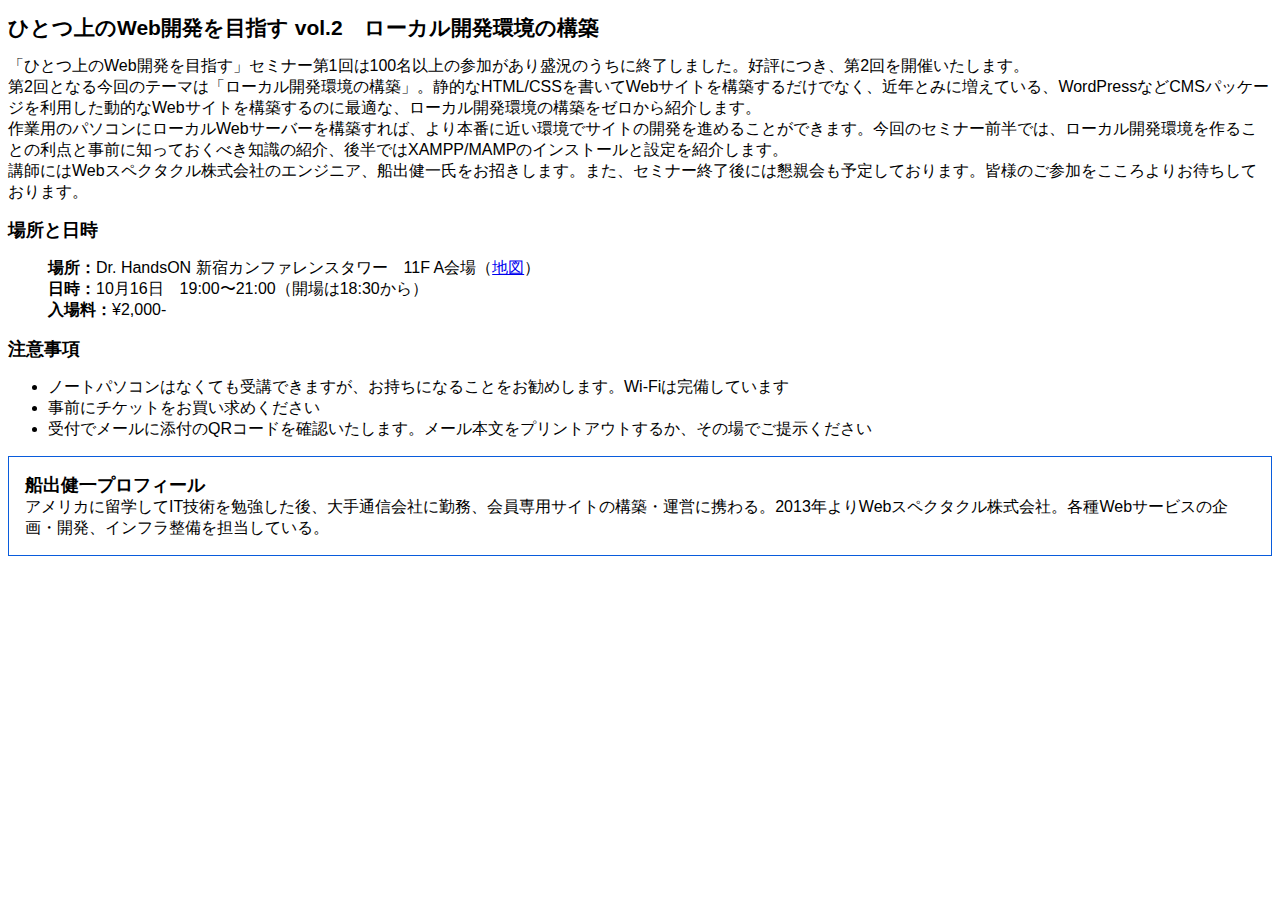
<file: chapter06/index.html>
<!DOCTYPE html>
<html>
<head>
<meta charset="utf-8">
<meta name="description" content="ひとつ上のWeb開発を目指すセミナーvol.2を10月16日に開催します。今回はローカルWebサーバーの構築を紹介します。ただいま参加者募集中。">
<link rel="stylesheet" href="style.css">
<title>ひとつ上のWeb開発を目指すセミナーvol.2　ローカル開発環境の構築　参加者募集！</title>
</head>
<body>
<article>
	<h1>ひとつ上のWeb開発を目指す vol.2　ローカル開発環境の構築</h1>
	
	<p>「ひとつ上のWeb開発を目指す」セミナー第1回は100名以上の参加があり盛況のうちに終了しました。好評につき、第2回を開催いたします。</p>
	<p>第2回となる今回のテーマは「ローカル開発環境の構築」。静的なHTML/CSSを書いてWebサイトを構築するだけでなく、近年とみに増えている、WordPressなどCMSパッケージを利用した動的なWebサイトを構築するのに最適な、ローカル開発環境の構築をゼロから紹介します。</p>
	<p>作業用のパソコンにローカルWebサーバーを構築すれば、より本番に近い環境でサイトの開発を進めることができます。今回のセミナー前半では、ローカル開発環境を作ることの利点と事前に知っておくべき知識の紹介、後半ではXAMPP/MAMPのインストールと設定を紹介します。</p>
	<p>講師にはWebスペクタクル株式会社のエンジニア、船出健一氏をお招きします。また、セミナー終了後には懇親会も予定しております。皆様のご参加をこころよりお待ちしております。</p>
	
	<section>
		<h2>場所と日時</h2>
		<ul class="info">
			<li><b>場所：</b>Dr. HandsON 新宿カンファレンスタワー　11F A会場（<a href="http://studio947.net">地図</a>）</li>
			<li><b>日時：</b>10月16日　19:00〜21:00（開場は18:30から）</li>
			<li><b>入場料：</b>¥2,000-</li>
		</ul>
	</section>
	
	<section>
		<h2>注意事項</h2>
		<ul>
			<li>ノートパソコンはなくても受講できますが、お持ちになることをお勧めします。Wi-Fiは完備しています</li>
			<li>事前にチケットをお買い求めください</li>
			<li>受付でメールに添付のQRコードを確認いたします。メール本文をプリントアウトするか、その場でご提示ください</li>
		</ul>
	</section>
	
	<section class="profile">
		<h2>船出健一プロフィール</h2>
		<p>アメリカに留学してIT技術を勉強した後、大手通信会社に勤務、会員専用サイトの構築・運営に携わる。2013年よりWebスペクタクル株式会社。各種Webサービスの企画・開発、インフラ整備を担当している。</p>
	</section>
</article>
</body>
</html>
</file>
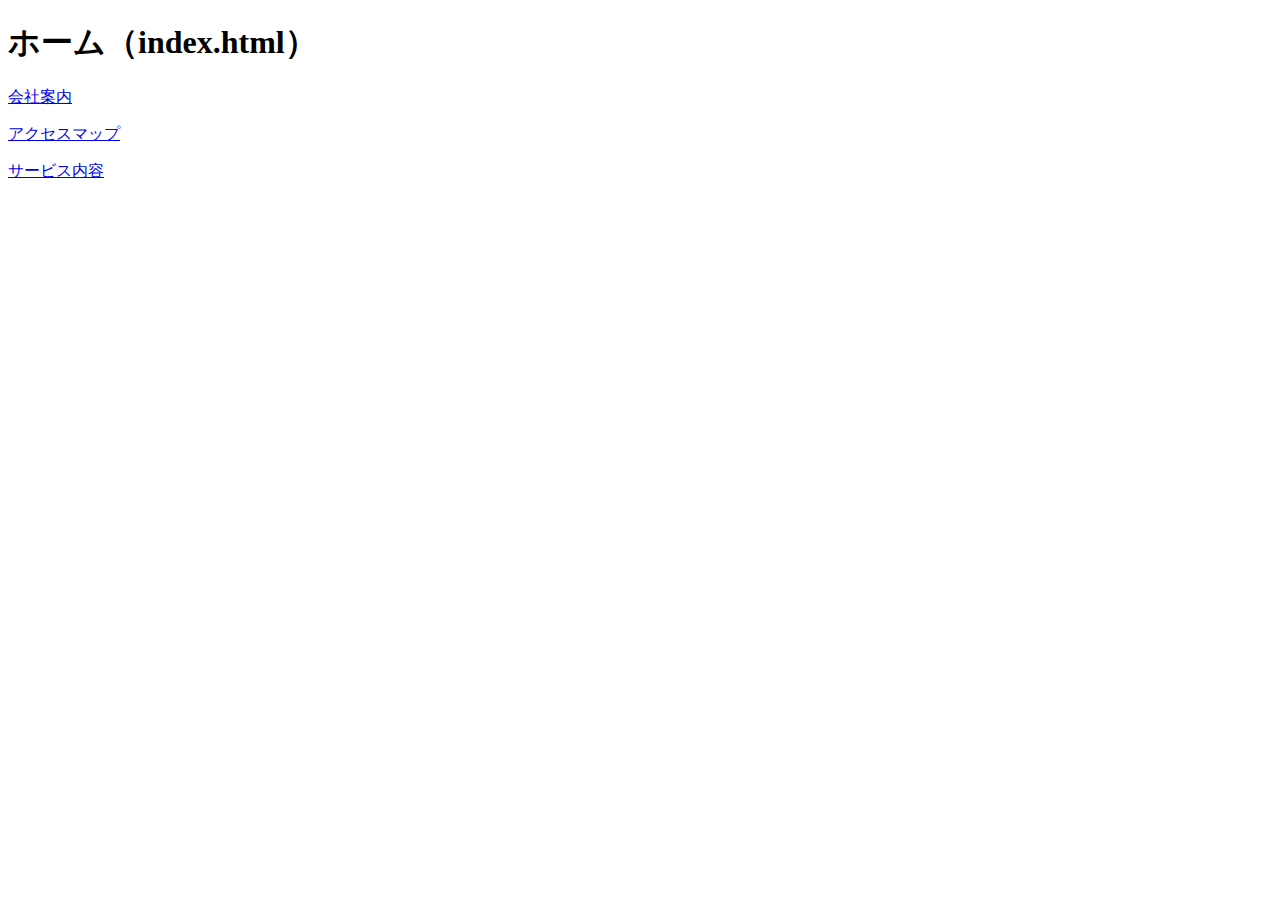
<file: chapter08/c05-01-c/index.html>
<!DOCTYPE html>
<html>
<head>
<meta charset="utf-8">
<title>サイト内の別のページへリンクする | 05-01-c</title>
</head>
<body>
<h1>ホーム（index.html）</h1>
<p><a href="about/index.html">会社案内</a></p>
<p><a href="about/access.html">アクセスマップ</a></p>
<p><a href="service/index.html">サービス内容</a></p>
</body>
</html>
</file>
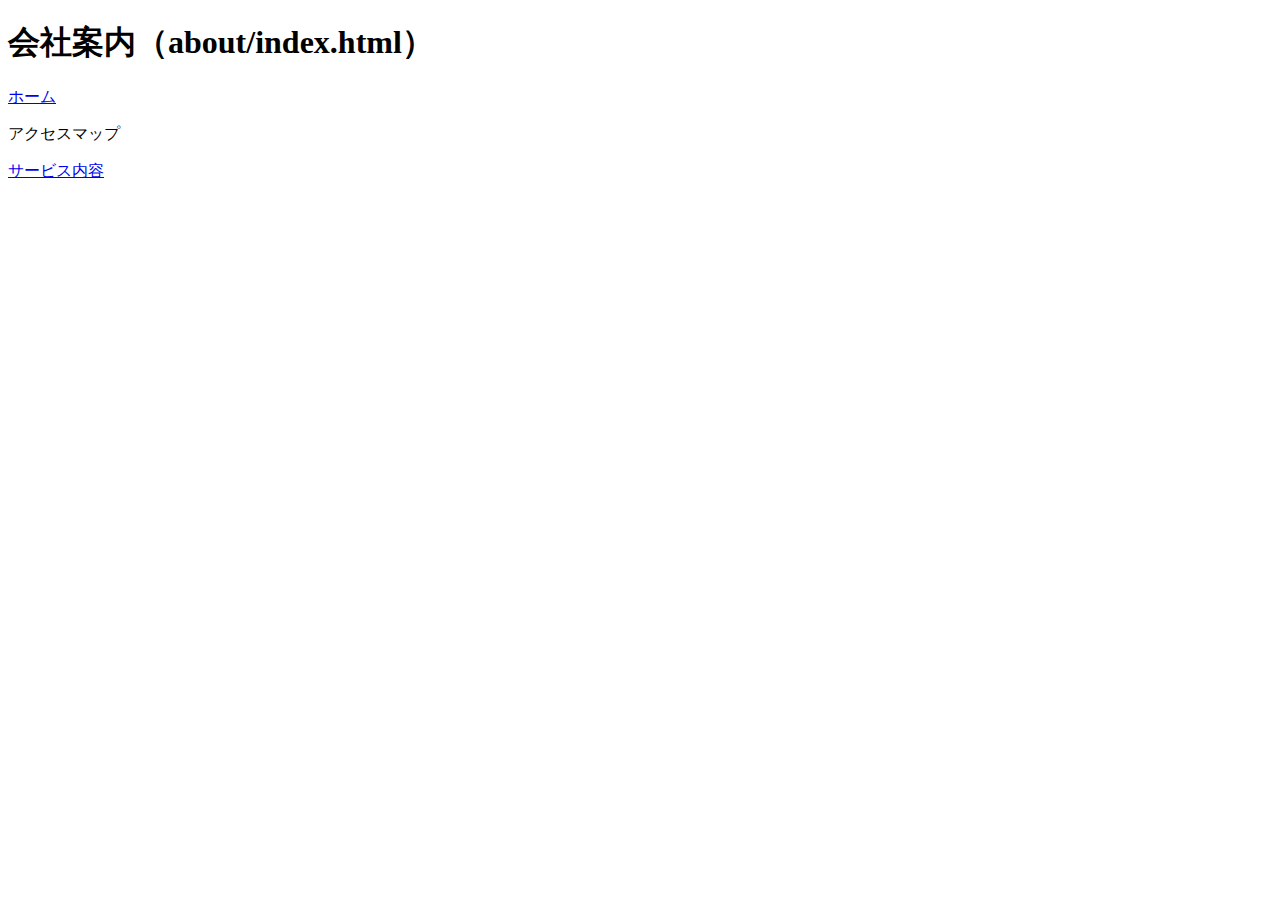
<file: chapter08/c05-01-c/about/index.html>
<!DOCTYPE html>
<html>
<head>
<meta charset="utf-8">
<title>サイト内の別のページへリンクする | 05-01-c</title>
</head>
<body>
<h1>会社案内（about/index.html）</h1>
<p><a href="../index.html">ホーム</a></p>
<p>アクセスマップ</p>
<p><a href="../service/index.html">サービス内容</a></p>
</body>
</html>
</file>
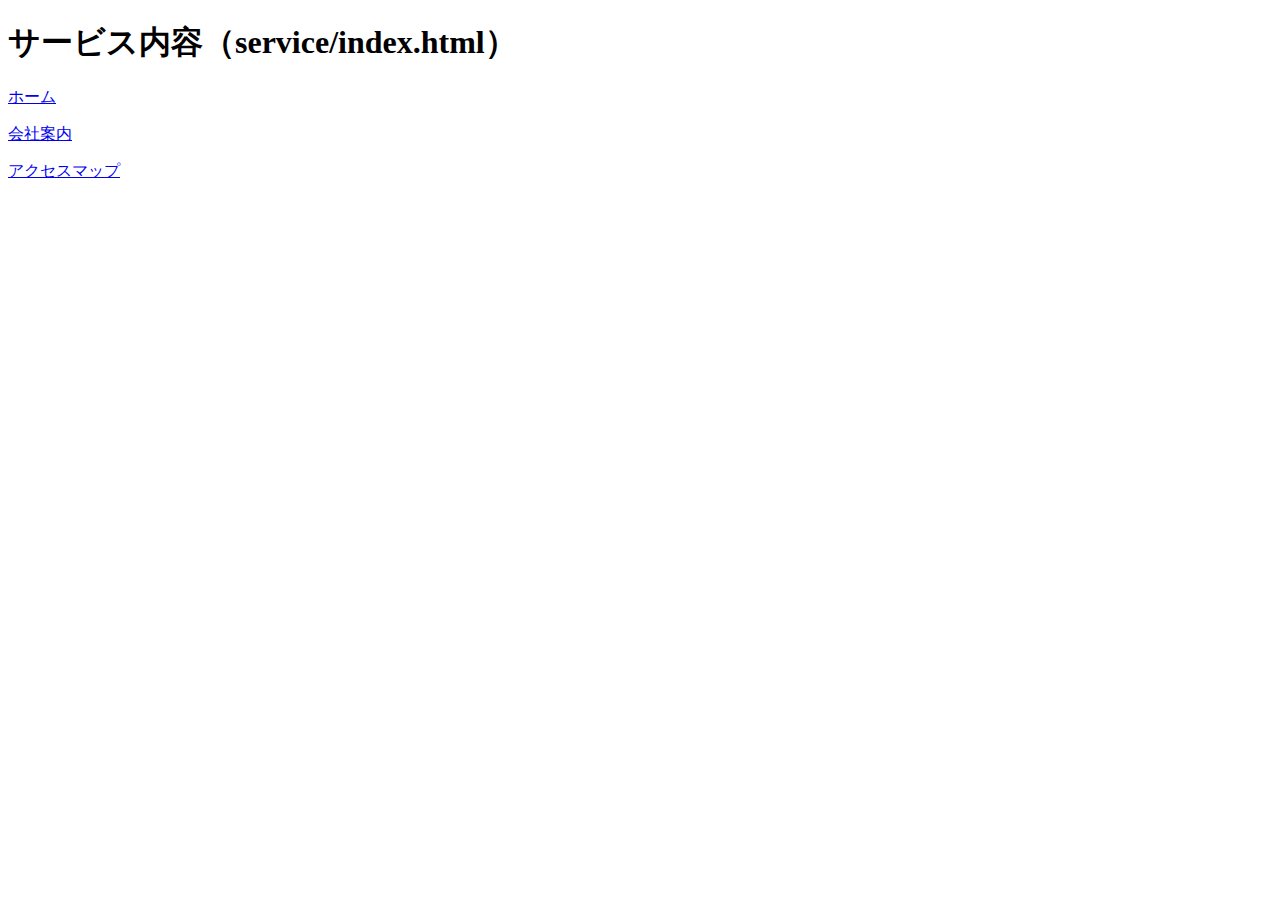
<file: chapter08/c05-01-c/service/index.html>
<!DOCTYPE html>
<html>
<head>
<meta charset="utf-8">
<title>サイト内の別のページへリンクする | 05-01-c</title>
</head>
<body>
<h1>サービス内容（service/index.html）</h1>
<p><a href="../index.htlm">ホーム</a></p>
<p><a href="../about/index.html">会社案内</a></p>
<p><a href="../about/access.html">アクセスマップ</a></p>
</body>
</html>
</file>
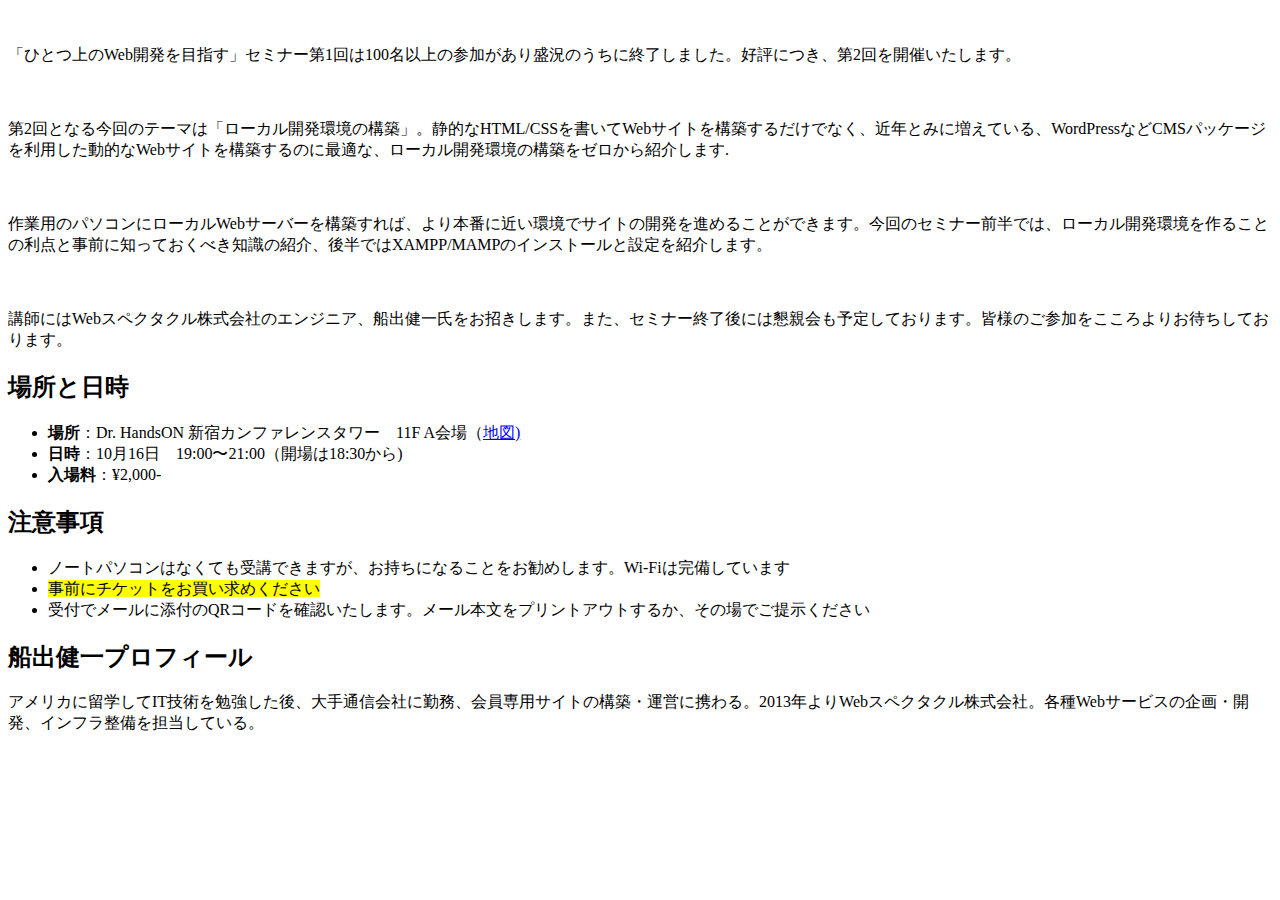
<file: chapter03/ch03-markuptag1.html>
<!DOCTYPE html>
<html lang="ja">
<head>
<meta charset="utf-8">
</head>
<article>
	<title>ひとつ上のWeb開発を目指すセミナーvol.2　ローカル開発環境の構築　参加者募集！</title>
<body>
　<p>「ひとつ上のWeb開発を目指す」セミナー第1回は100名以上の参加があり盛況のうちに終了しました。好評につき、第2回を開催いたします。</p>
　<p>第2回となる今回のテーマは「ローカル開発環境の構築」。静的なHTML/CSSを書いてWebサイトを構築するだけでなく、近年とみに増えている、WordPressなどCMSパッケージを利用した動的なWebサイトを構築するのに最適な、ローカル開発環境の構築をゼロから紹介します.</P>
　<p>作業用のパソコンにローカルWebサーバーを構築すれば、より本番に近い環境でサイトの開発を進めることができます。今回のセミナー前半では、ローカル開発環境を作ることの利点と事前に知っておくべき知識の紹介、後半ではXAMPP/MAMPのインストールと設定を紹介します。</p>
　<p>講師にはWebスペクタクル株式会社のエンジニア、船出健一氏をお招きします。また、セミナー終了後には懇親会も予定しております。皆様のご参加をこころよりお待ちしております。</p>

<section>
  <h2>場所と日時</h2>
  <ul>
	    <li><b>場所</b>：Dr. HandsON 新宿カンファレンスタワー　11F A会場（<a href="http://studio947.net">地図)</a></li>                                              <li><b>日時</b>：10月16日　19:00〜21:00（開場は18:30から)</li>
            <li><b>入場料</b>：¥2,000-
</ul>
</section>
<section>
<h2>注意事項</h2>
<ul>
	<li>ノートパソコンはなくても受講できますが、お持ちになることをお勧めします。Wi-Fiは完備しています</li>
	<li><mark>事前にチケットをお買い求めください</mark></li>
	<li>受付でメールに添付のQRコードを確認いたします。メール本文をプリントアウトするか、その場でご提示ください</li>
</ul>
</section>
<section>
<h2>船出健一プロフィール</h2>
アメリカに留学してIT技術を勉強した後、大手通信会社に勤務、会員専用サイトの構築・運営に携わる。2013年よりWebスペクタクル株式会社。各種Webサービスの企画・開発、インフラ整備を担当している。
</section>
</article>
</body>
</html>
</file>
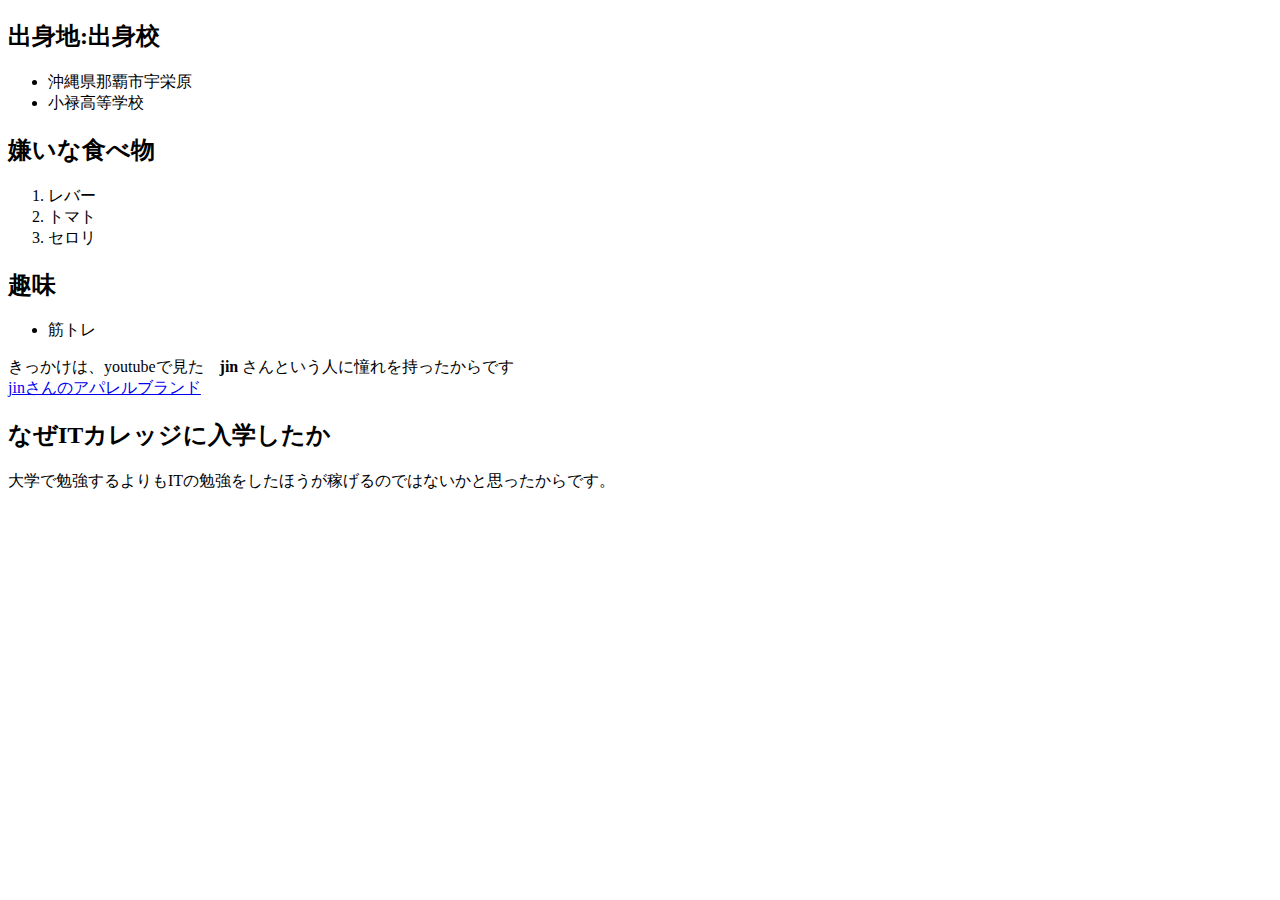
<file: chapter04/ch04-markuptag.1.html>
<!DOCTYPE html>
<html lang="ja">
<head>
<meta charset="utf-8">
<title>自己紹介</title>
<meta name="description" content="学籍番号s20002 安室　尚の自己紹介">
</head>
<body>
<article>
<section>
<h2>出身地:出身校</h2>
<ul>
    <li>沖縄県那覇市宇栄原</li>
    <li>小禄高等学校</li>
</ul>
</section>
<h2>嫌いな食べ物</h2>
<ol>
    <li>レバー</li>
    <li>トマト</li>
    <li>セロリ</li>
</ol>
<h2>趣味</h2>
<ul>
    <li>筋トレ</li>
</ul>    
きっかけは、youtubeで見た　<strong>jin</strong> さんという人に憧れを持ったからです<br>
<a href="https://shop.xeno-apparel.com">jinさんのアパレルブランド</a>


<h2>なぜITカレッジに入学したか</h2>
大学で勉強するよりもITの勉強をしたほうが稼げるのではないかと思ったからです。
</article>
</body>
</html>
</file>
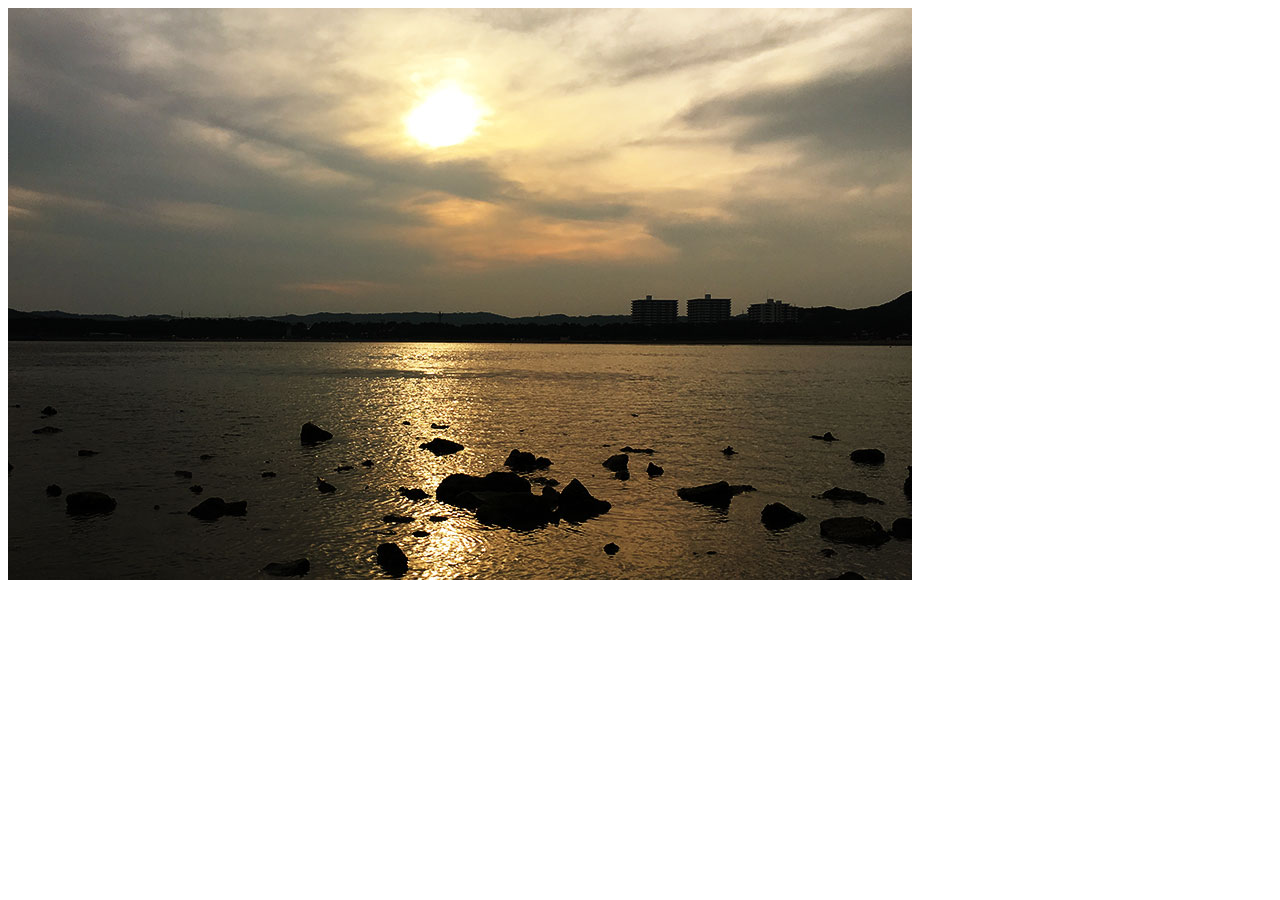
<file: chapter08/c05-03-b.html>
<!DOCTYPE html>
<html>
<head>
<meta charset="utf-8">
<title>画像の大きさを変えて表示する | c05-03-b</title>
<style>
.img-responsive {
	display: block;
	max-width: 100%;
	height: auto;
}

</style>
</head>
<body>
<img src="images/image1646.jpg" width="904" height="572" alt="陽が沈む" class="img-responsive">
</body>
</html>
</file>
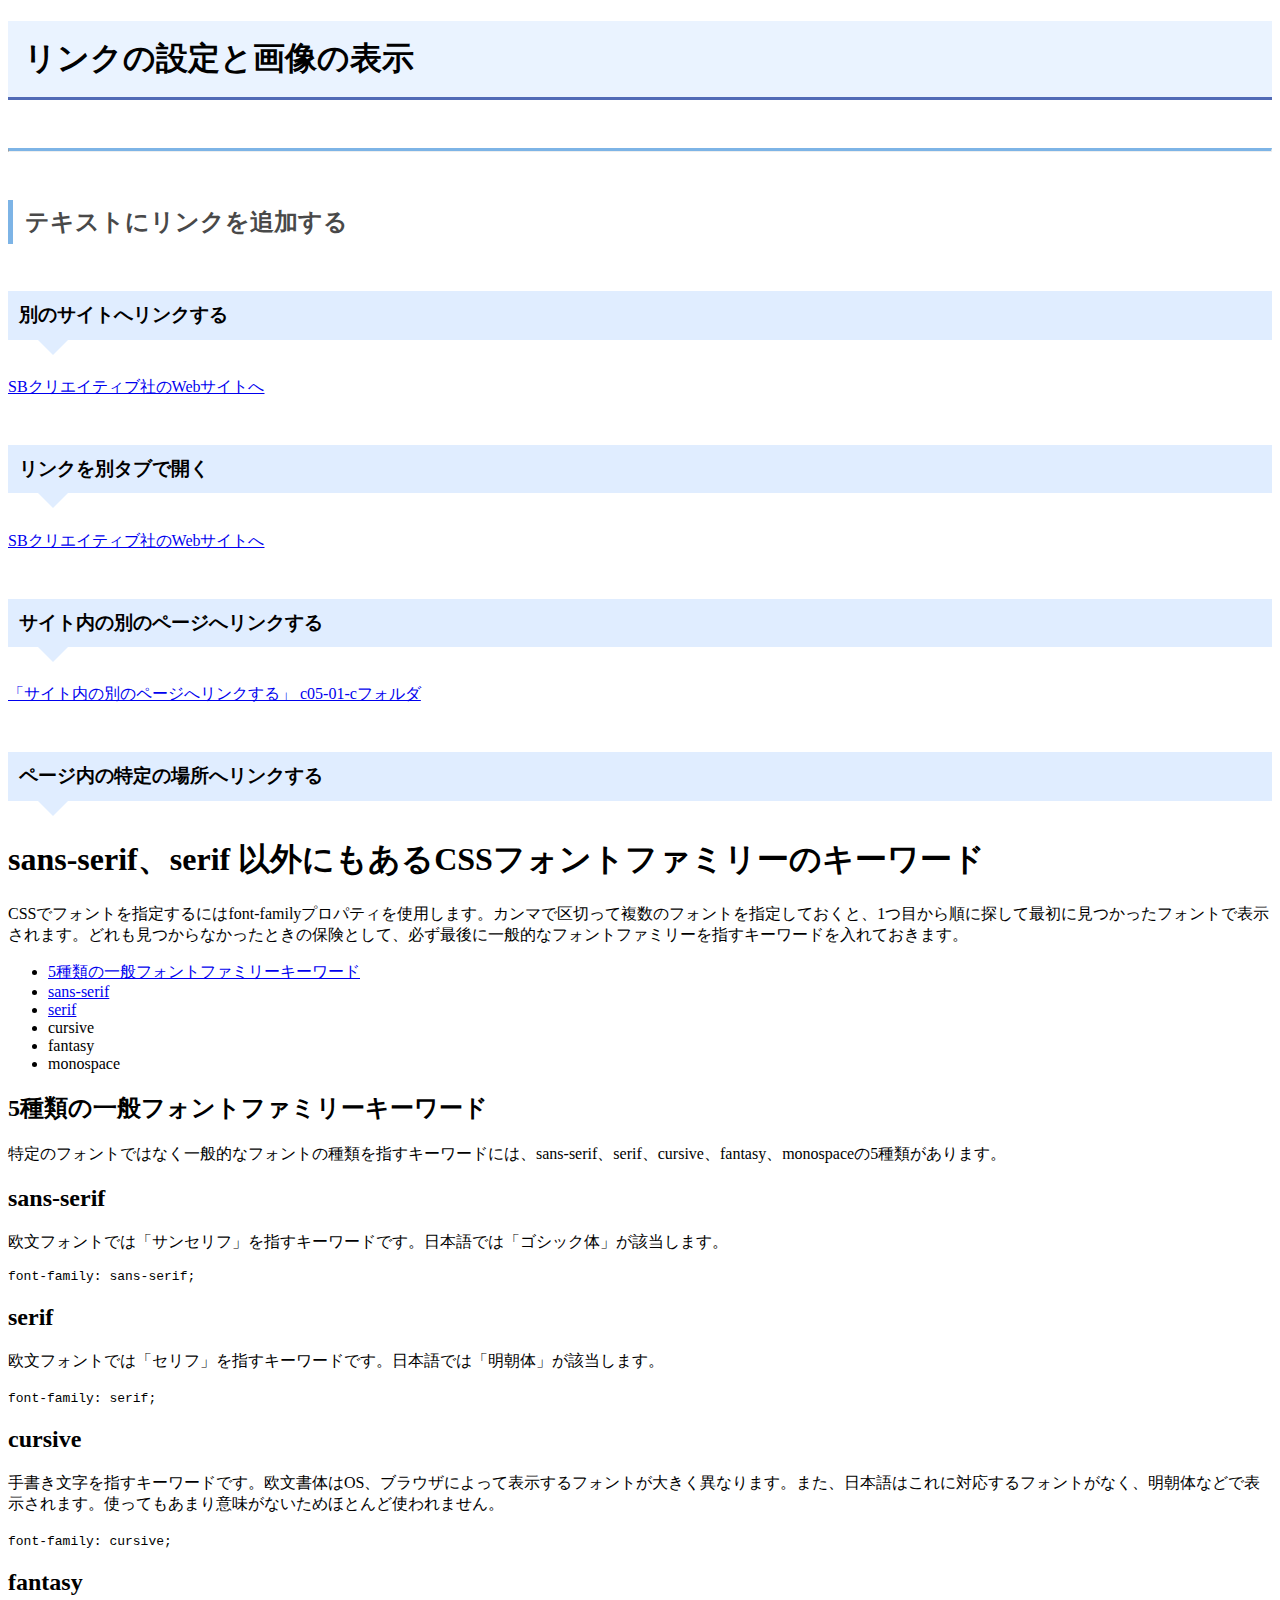
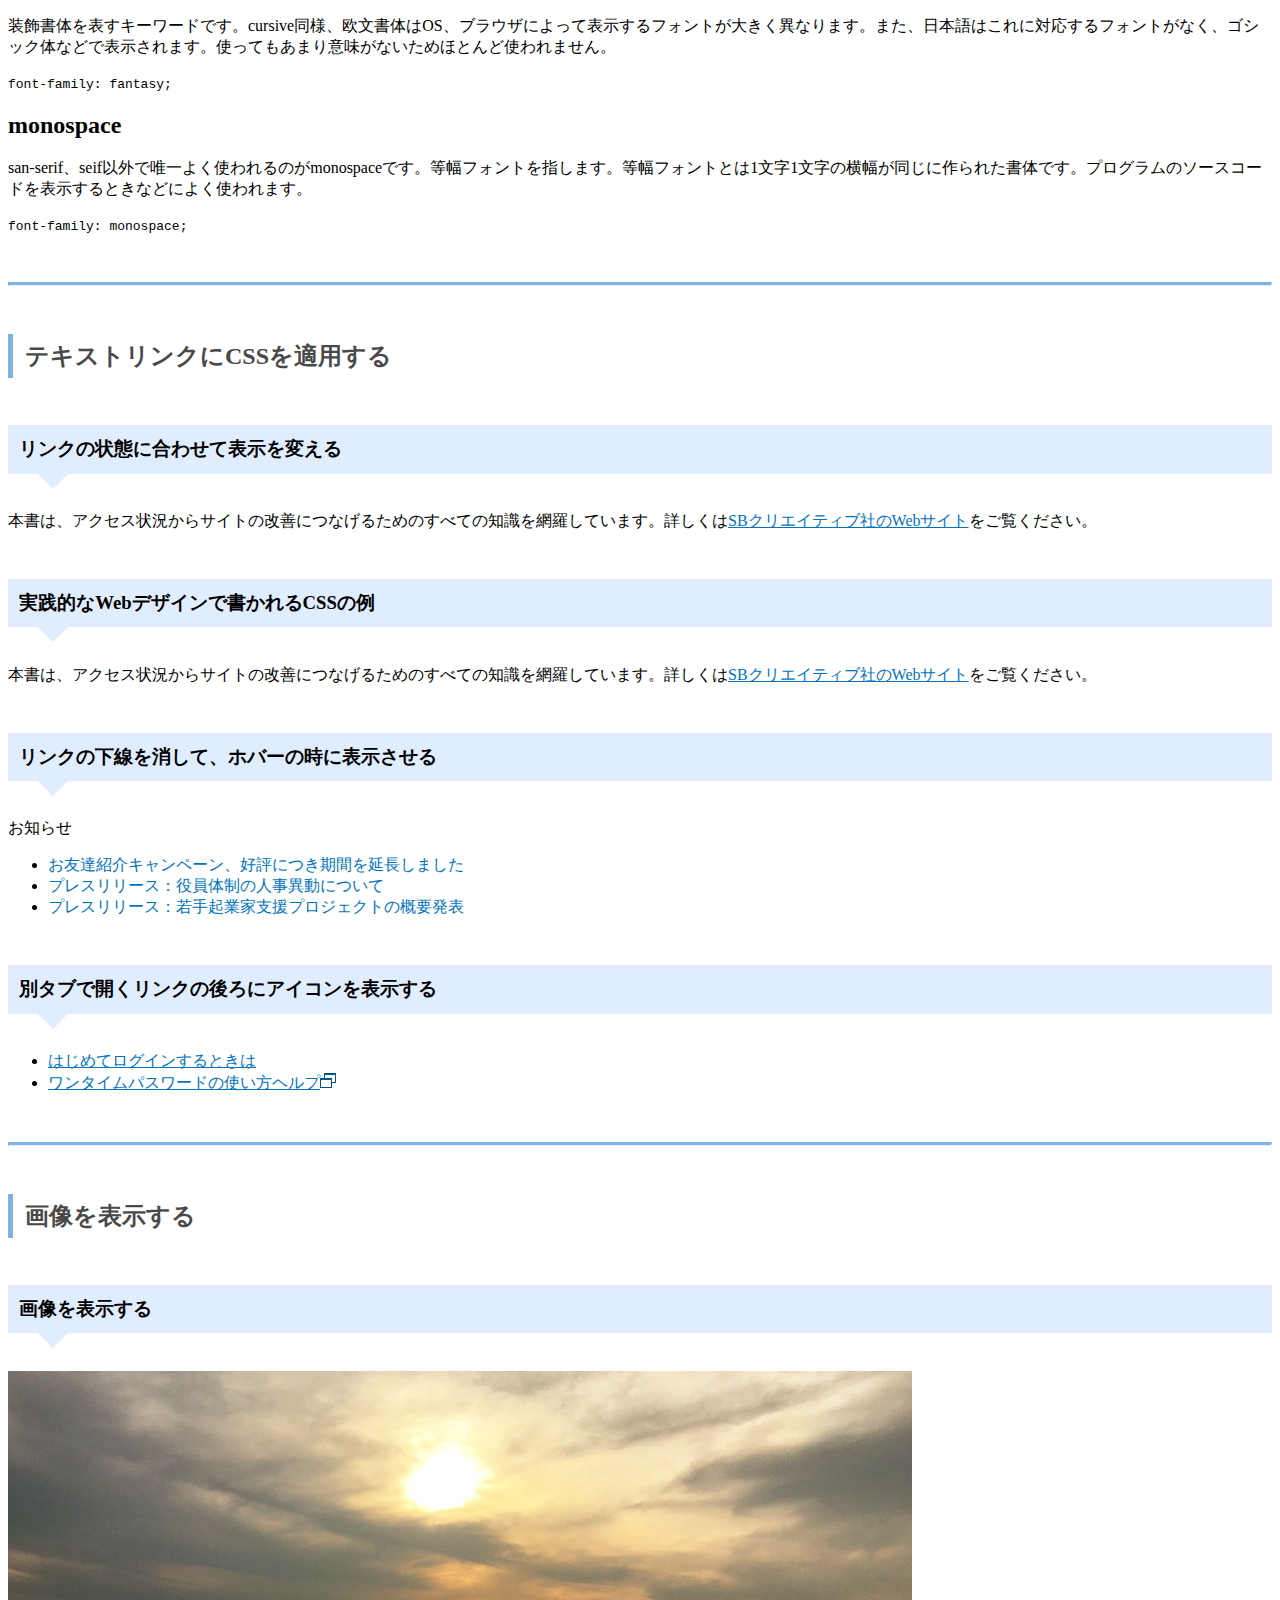
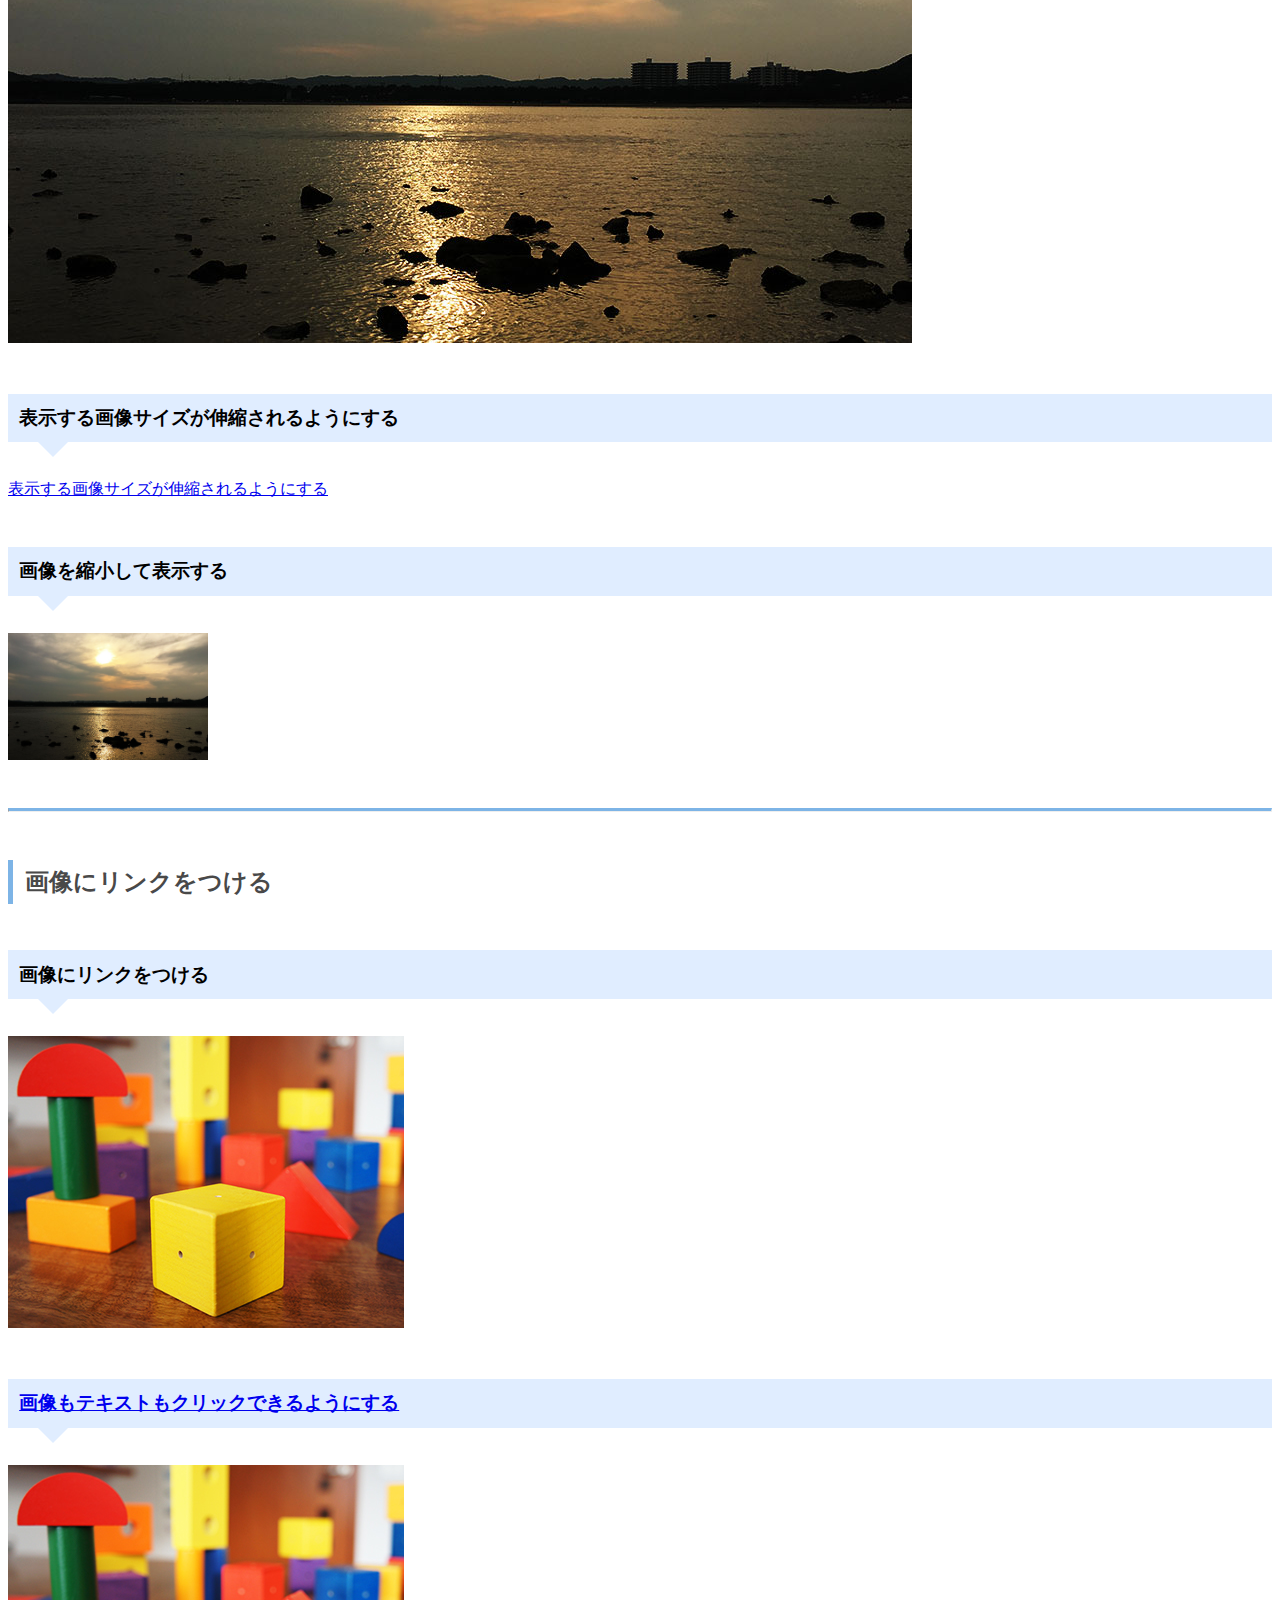
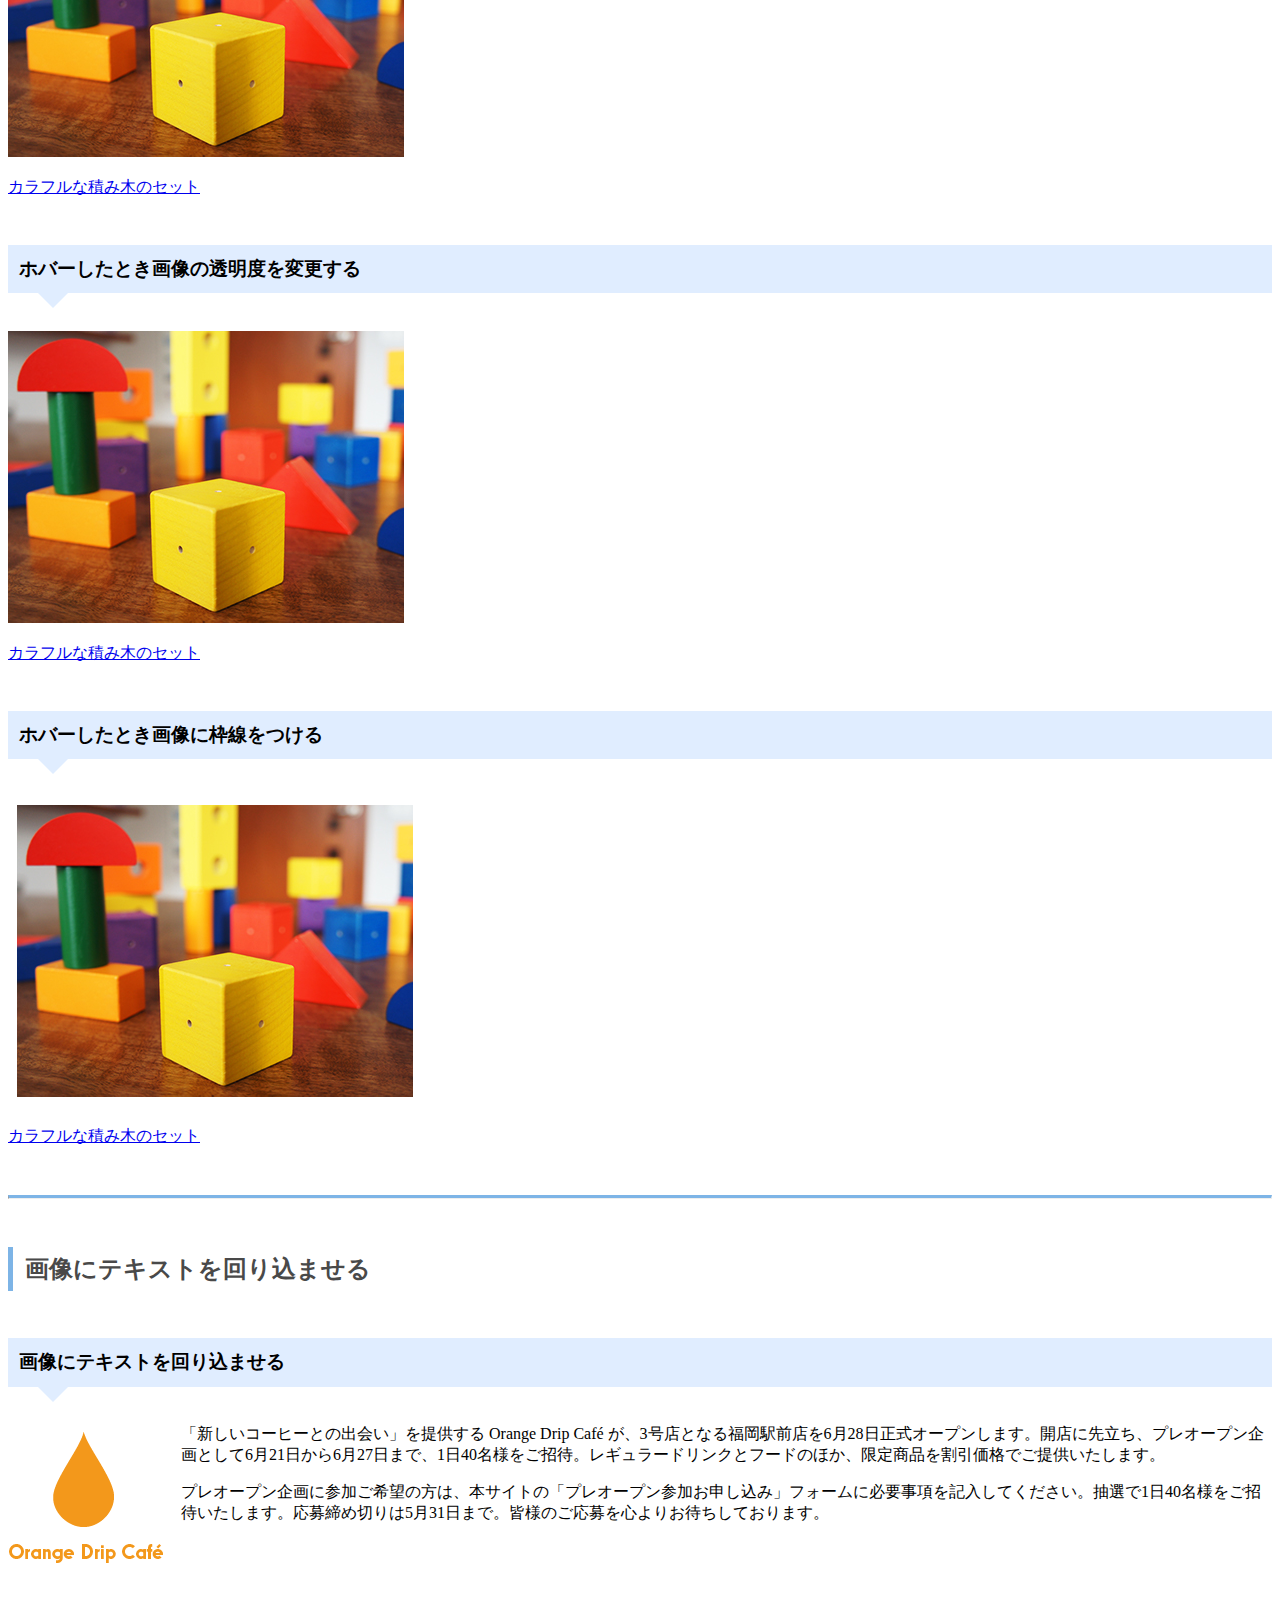
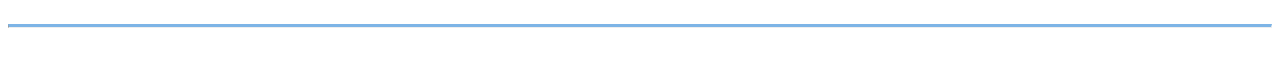
<file: chapter08/ch08-linkimg.html>
<!DOCTYPE html>
<html>
<head>
<meta charset="utf-8">
<title>リンクの設定と画像の表示</title>
<!-- 外部ファイルのch08-style.cssを読み込む -->
<link rel="stylesheet" href="ch08-style.css"

</head>
<body>

<h1 class="main-style">リンクの設定と画像の表示</h1>

<hr>

<h2 class="main-style">テキストにリンクを追加する</h2>

<h3 class="main-style">別のサイトへリンクする</h3>
<!-- P82 chapter5/c05-01-a/index.html -->
<section id="ch08-1-a">
	<a href="http://www.sbcr.jp">SBクリエイティブ社のWebサイトへ</a>
</section>

<h3 class="main-style">リンクを別タブで開く</h3>
<!-- P82 chapter5/c05-01-b/index.html -->
<section id="ch08-1-b">
	<a href="http://www.sbcr.jp" target="_blank">SBクリエイティブ社のWebサイトへ</a>
</section>

<h3 class="main-style">サイト内の別のページへリンクする</h3>
<!-- P85-P88 chapter5/c05-01-c/index.html -->
<section id="ch08-1-c">
	<a href="c05-01-c/index.html" target="_blank">「サイト内の別のページへリンクする」 c05-01-cフォルダ</a>
</section>

<h3 class="main-style">ページ内の特定の場所へリンクする</h3>
<!-- P89 chapter5/c05-01-d/index.html -->
<section id="ch08-1-d">
<h1>sans-serif、serif 以外にもあるCSSフォントファミリーのキーワード</h1>
<p>CSSでフォントを指定するにはfont-familyプロパティを使用します。カンマで区切って複数のフォントを指定しておくと、1つ目から順に探して最初に見つかったフォントで表示されます。どれも見つからなかったときの保険として、必ず最後に一般的なフォントファミリーを指すキーワードを入れておきます。</p>

<ul>
	<li><a href="#headline1037">5種類の一般フォントファミリーキーワード</a></li>
	<li><a href="#headline1040">sans-serif</a></li>
	<li><a href="#headline1106">serif</a></li>
	<li>cursive</li>
	<li>fantasy</li>
	<li>monospace</li>
</ul>
<h2 id="headline1037">5種類の一般フォントファミリーキーワード</h2>
<p>特定のフォントではなく一般的なフォントの種類を指すキーワードには、sans-serif、serif、cursive、fantasy、monospaceの5種類があります。</p>
<h2 id="headline1040">sans-serif</h2>
<p>欧文フォントでは「サンセリフ」を指すキーワードです。日本語では「ゴシック体」が該当します。</p>
<pre>font-family: sans-serif;</pre>
<h2 id="headline1106">serif</h2>
<p>欧文フォントでは「セリフ」を指すキーワードです。日本語では「明朝体」が該当します。</p>
<p><code>font-family: serif;</code></p>
<h2>cursive</h2>
<p>手書き文字を指すキーワードです。欧文書体はOS、ブラウザによって表示するフォントが大きく異なります。また、日本語はこれに対応するフォントがなく、明朝体などで表示されます。使ってもあまり意味がないためほとんど使われません。</p>
<p><code>font-family: cursive;</code></p>
<h2>fantasy</h2>
<p>装飾書体を表すキーワードです。cursive同様、欧文書体はOS、ブラウザによって表示するフォントが大きく異なります。また、日本語はこれに対応するフォントがなく、ゴシック体などで表示されます。使ってもあまり意味がないためほとんど使われません。</p>
<p><code>font-family: fantasy;</code></p>
<h2>monospace</h2>
<p>san-serif、seif以外で唯一よく使われるのがmonospaceです。等幅フォントを指します。等幅フォントとは1文字1文字の横幅が同じに作られた書体です。プログラムのソースコードを表示するときなどによく使われます。</p>
<p><code>font-family: monospace;</code></p>
</section>

<hr>

<h2 class="main-style">テキストリンクにCSSを適用する</h2>

<h3 class="main-style">リンクの状態に合わせて表示を変える</h3>
<!-- P92-P93 chapter5/c05-02-a/index.html -->
<section id="ch08-2-a">
	<p>本書は、アクセス状況からサイトの改善につなげるためのすべての知識を網羅しています。詳しくは<a href="http://www.sbcr.jp">SBクリエイティブ社のWebサイト</a>をご覧ください。</p>
</section>

<h3 class="main-style">実践的なWebデザインで書かれるCSSの例</h3>
<!-- P94 chapter5/c05-02-b/index.html -->
<section id="ch08-2-b">
	<p>本書は、アクセス状況からサイトの改善につなげるためのすべての知識を網羅しています。詳しくは<a href="http://www.sbcr.jp">SBクリエイティブ社のWebサイト</a>をご覧ください。</p>
</section>

<h3 class="main-style">リンクの下線を消して、ホバーの時に表示させる</h3>
<!-- P94-P95 chapter5/c05-02-c/index.html -->
<section id="ch08-2-c">
<p>お知らせ</p>
<ul>
	<!-- リンクはダミーで、リンク先はありません -->
	<li><a href="news/1966/">お友達紹介キャンペーン、好評につき期間を延長しました</a></li>
	<li><a href="press/1923/">プレスリリース：役員体制の人事異動について</a></li>
	<li><a href="press/1899/">プレスリリース：若手起業家支援プロジェクトの概要発表</a></li>
</ul>
</section>

<h3 class="main-style">別タブで開くリンクの後ろにアイコンを表示する</h3>
<!-- P96 chapter5/c05-02-d/index.html -->
<section id="ch08-2-d">
	<ul>
		<li><a href="first-login.html">はじめてログインするときは</a></li>
		<li><a href="token-help.html" target="_blank">ワンタイムパスワードの使い方ヘルプ</a></li>
	</ul>
</section>

<hr>

<h2 class="main-style">画像を表示する</h2>

<h3 class="main-style">画像を表示する</h3>
<!-- P100-P101 chapter5/c05-03-a/index.html -->
<section id="ch08-3-a">
	<img src="images/image1646.jpg" width="904" height="572" alt="陽が沈む">
</section>

<h3 class="main-style">表示する画像サイズが伸縮されるようにする</h3>
<!-- P102 chapter5/c05-03-b/index.html -->
<section id="ch08-3-b">
	<a href="c05-03-b.html" target="_blank">表示する画像サイズが伸縮されるようにする</a>
</section>

<h3 class="main-style">画像を縮小して表示する</h3>
<!-- P103 chapter5/c05-03-c/index.html -->
<section id="ch08-3-c">
        <div class="thumbnail">
	<img src="images/image1646.jpg" width="904" height="572" alt="陽が沈む" class="img-responsive">
	</div>
</section>

<hr>

<h2 class="main-style">画像にリンクをつける</h2>

<h3 class="main-style">画像にリンクをつける</h3>
<!-- P104 chapter5/c05-04-a/index.html -->
<section id="ch08-4-a">
<a href="http://studio947.net">
	<img src="images/image0320.jpg" width="396" height="292" alt="積み木">

</section>

<h3 class="main-style">画像もテキストもクリックできるようにする</h3>
<!-- P104-P105 chapter5/c05-04-b/index.html -->
<section id="ch08-4-b">
<a href="http://studio947.net">

	<div>
		<img src="images/image0320.jpg" width="396" height="292" alt="">
	</div>
	<p>カラフルな積み木のセット</p>
</a>
</section>

<h3 class="main-style">ホバーしたとき画像の透明度を変更する</h3>
<!-- P105-P106 chapter5/c05-04-c/index.html -->
<section id="ch08-4-c">
<a href="http://studio947.net">
	<div>
		<img src="images/image0320.jpg" width="396" height="292" alt="積み木">
	</div>
	<p>カラフルな積み木のセット</p>
</a>
</section>

<h3 class="main-style">ホバーしたとき画像に枠線をつける</h3>
<!-- P107 chapter5/c05-04-d/index.html -->
<section id="ch08-4-d">
<a href="http://studio947.net">
	<div>
		<img src="images/image0320.jpg" width="396" height="292" alt="積み木" class="frame">
	</div>
	<p>カラフルな積み木のセット</p>
</a>
</section>

<hr>

<h2 class="main-style">画像にテキストを回り込ませる</h2>

<h3 class="main-style">画像にテキストを回り込ませる</h3>
<!-- P108-P110 chapter5/c05-05-a/index.html -->
<section id="ch08-5-a">
<div class="float-clear">
	<div class="float-box">
		<img src="images/orangedrip.png" width="157" height="140" alt="">
	</div>
	<p>「新しいコーヒーとの出会い」を提供する Orange Drip Café が、3号店となる福岡駅前店を6月28日正式オープンします。開店に先立ち、プレオープン企画として6月21日から6月27日まで、1日40名様をご招待。レギュラードリンクとフードのほか、限定商品を割引価格でご提供いたします。</p>
	<p>プレオープン企画に参加ご希望の方は、本サイトの「プレオープン参加お申し込み」フォームに必要事項を記入してください。抽選で1日40名様をご招待いたします。応募締め切りは5月31日まで。皆様のご応募を心よりお待ちしております。</p>
</div>
</section>

<hr>

</body>
</html>
</file>
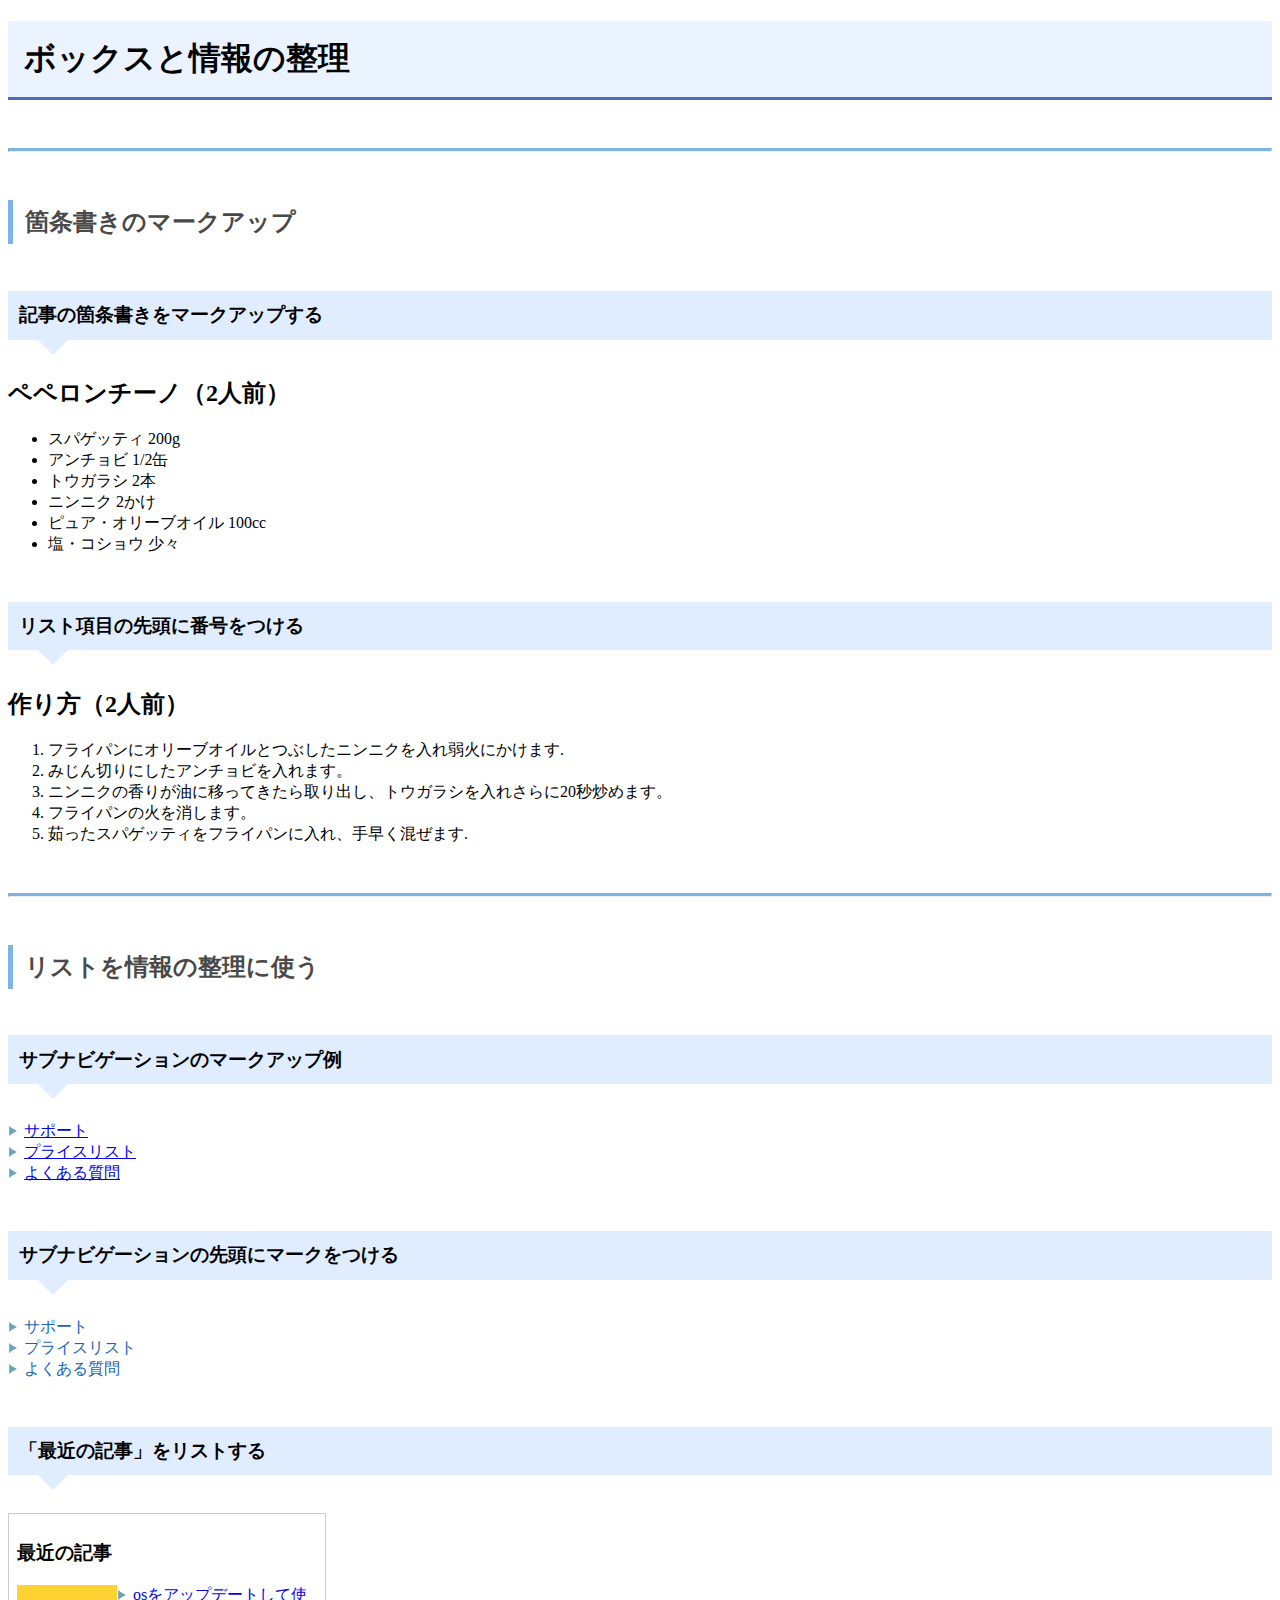
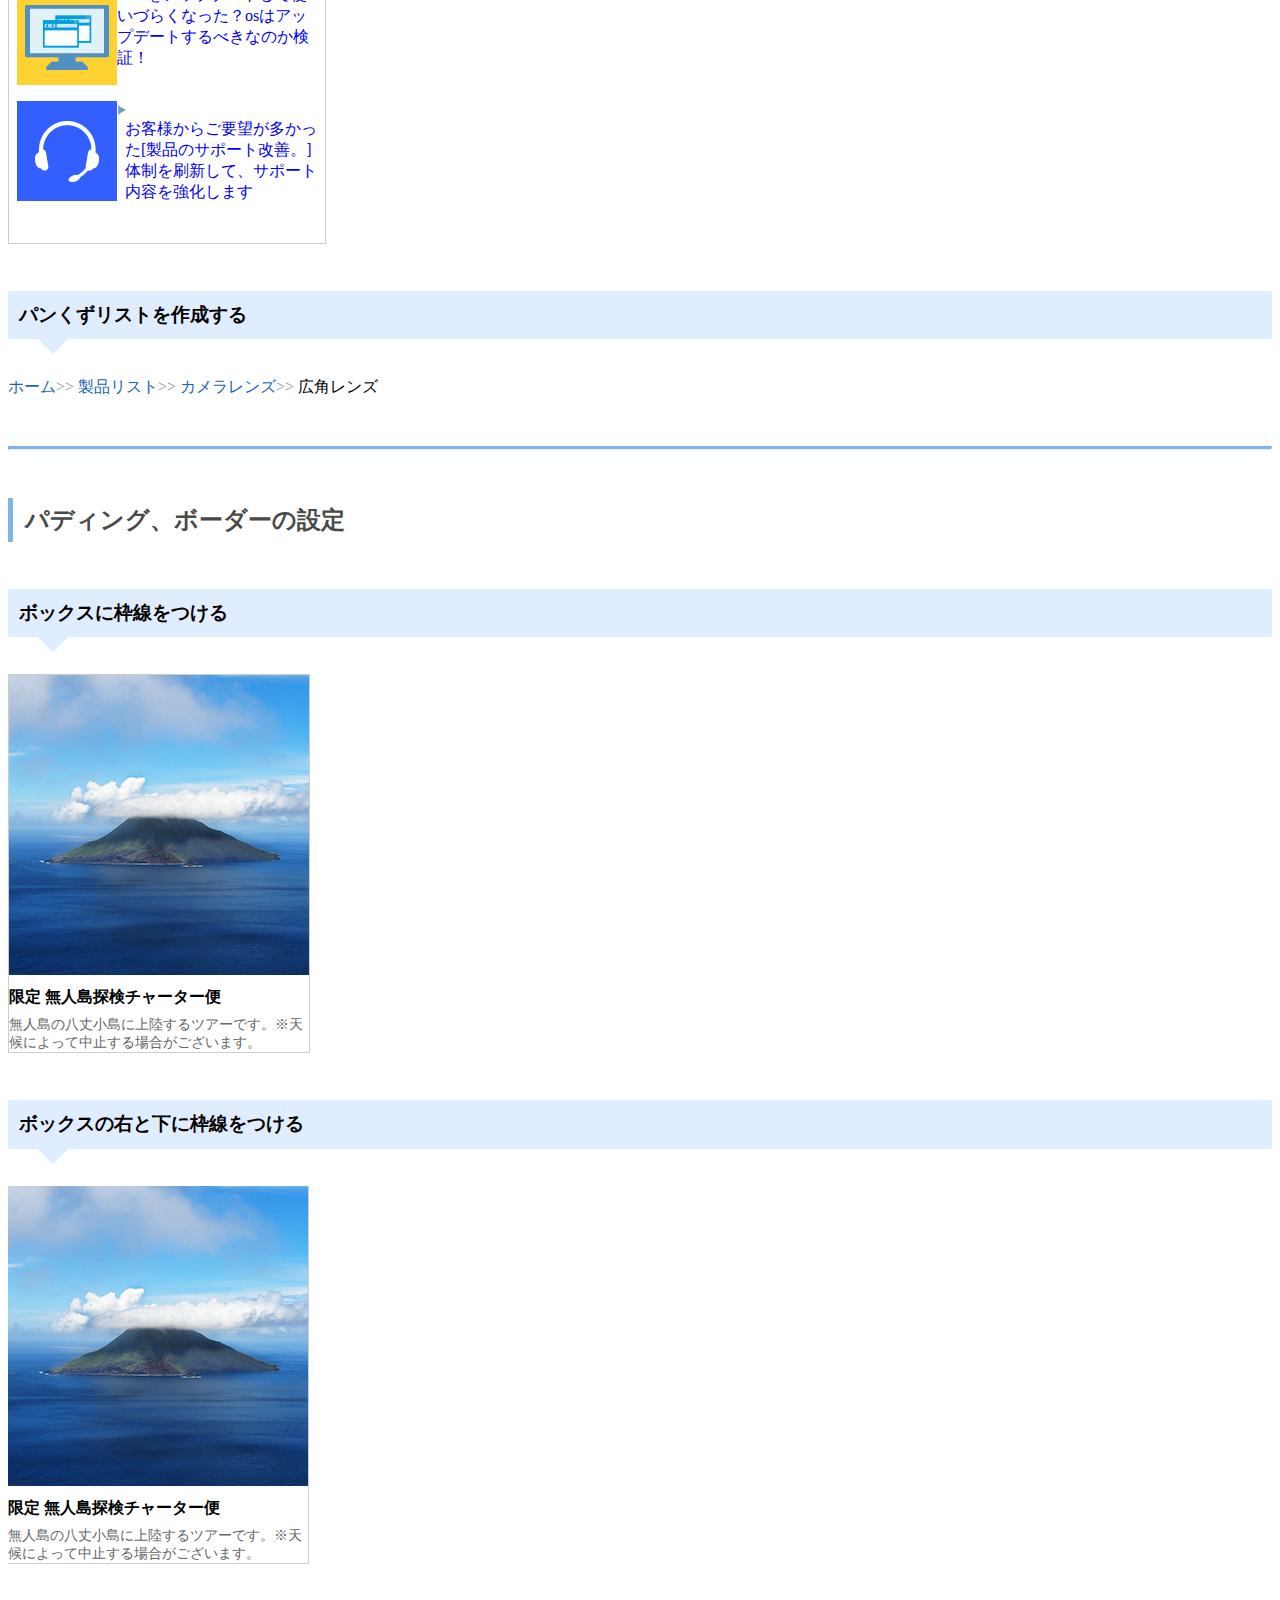
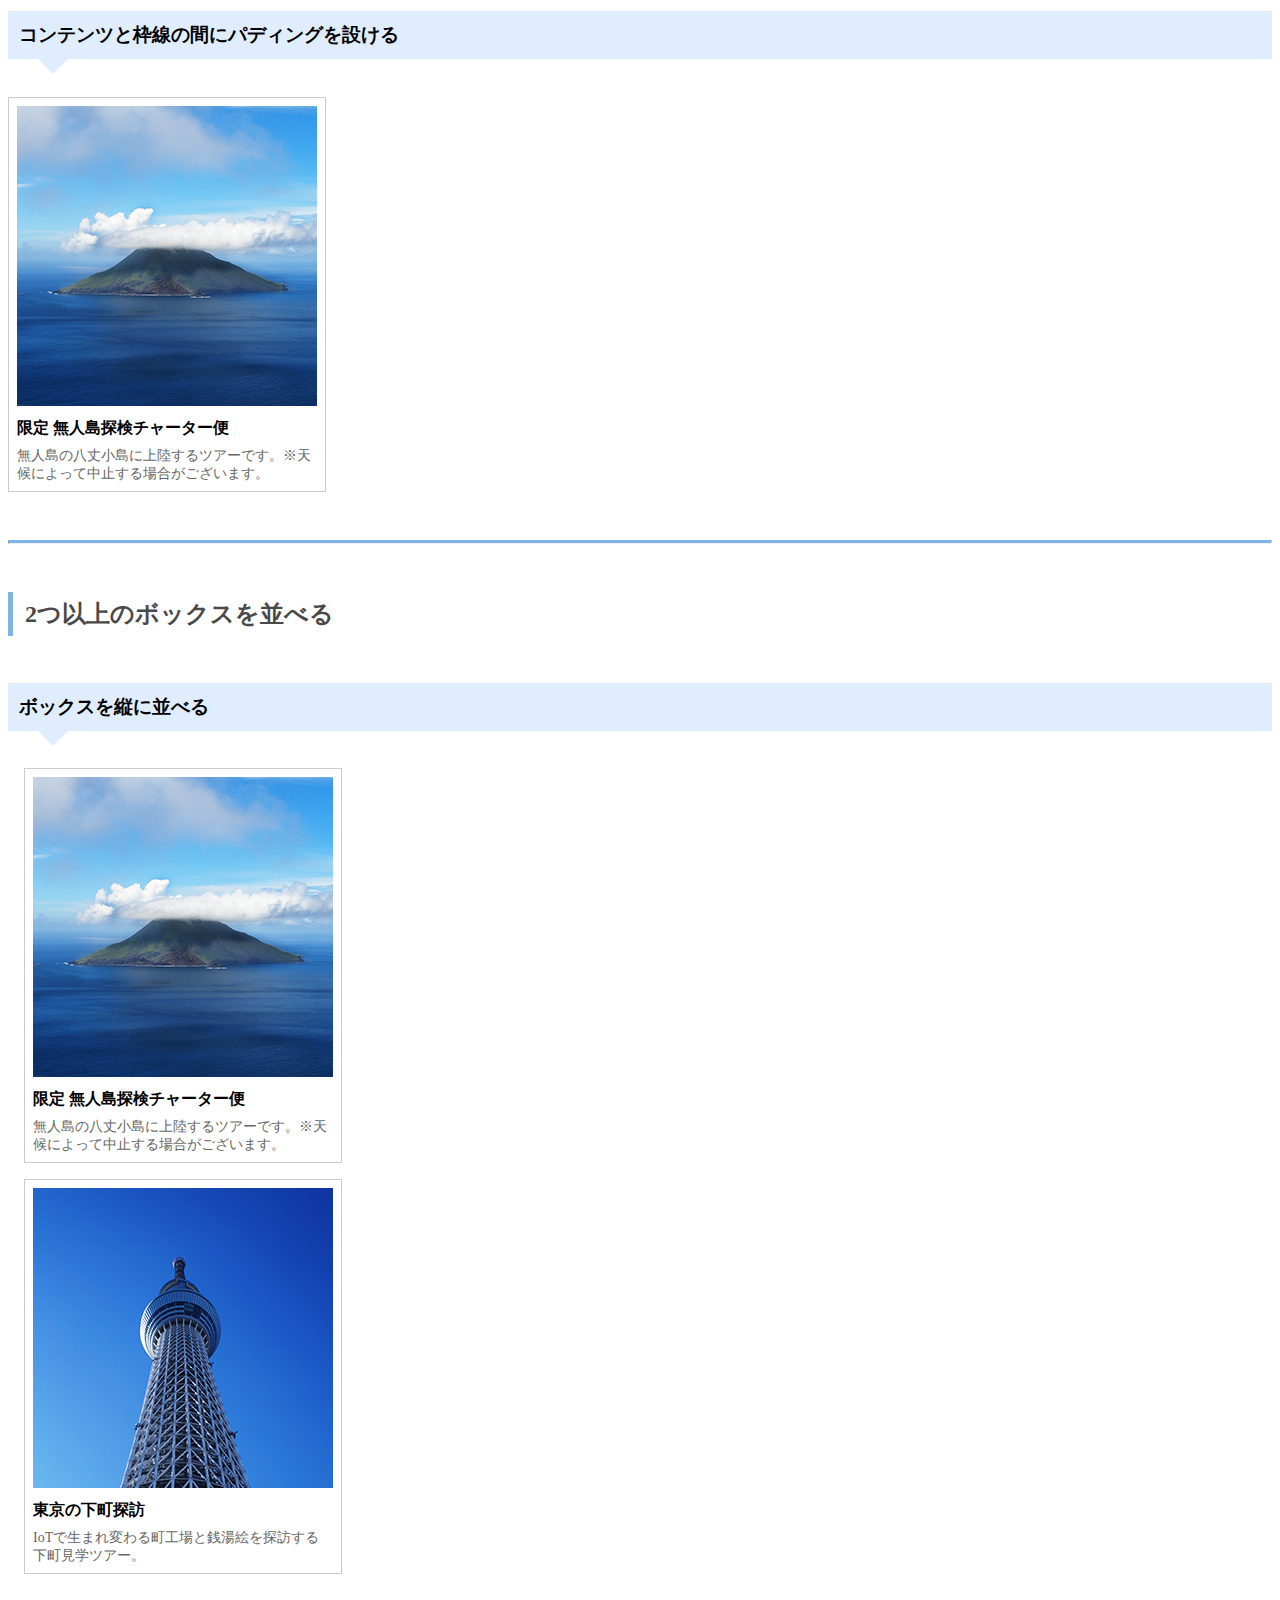
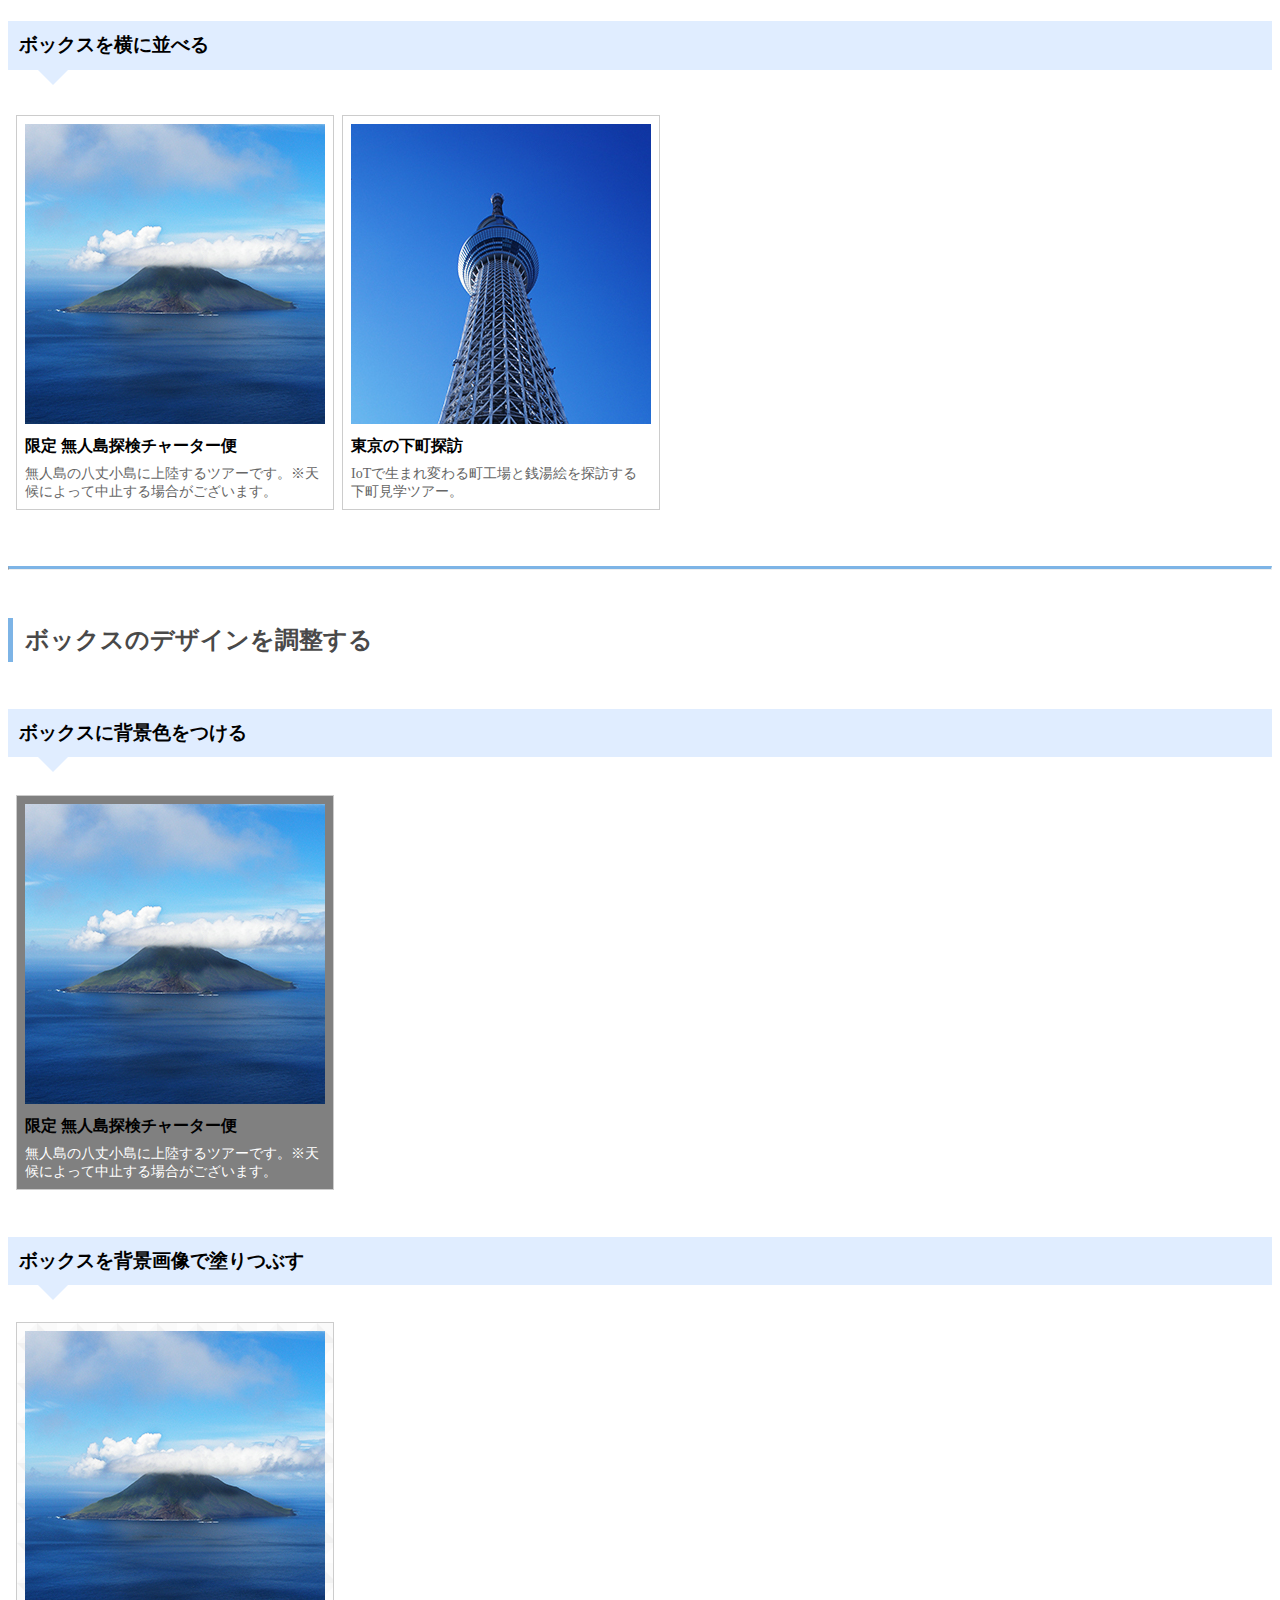
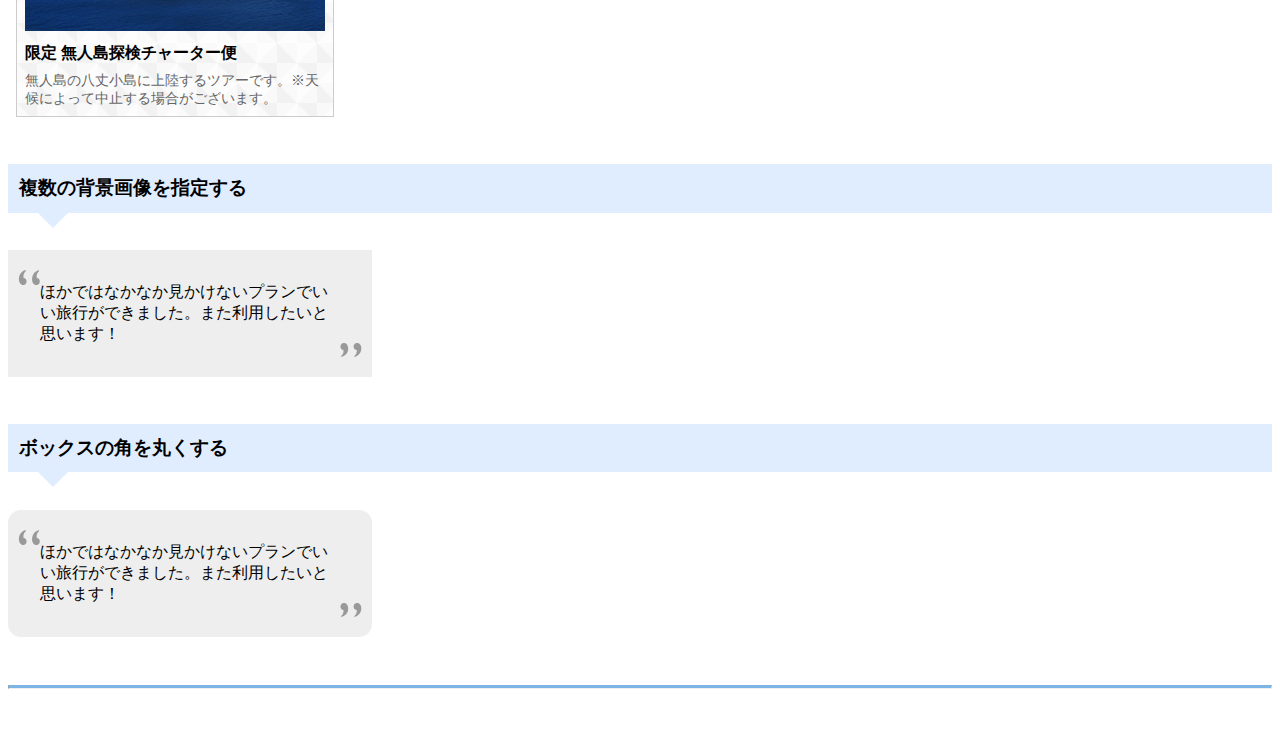
<file: chapter09/ch09-boxcss.html>
<!DOCTYPE html>
<html>
<head>
<meta charset="utf-8">
<title>ボックスと情報の整理</title>
<!-- 外部ファイルのch09-style.cssを読み込む -->
<link rel="stylesheet" type="text/css" href="ch09-style.css">

</head>
<body>

<h1 class="main-style">ボックスと情報の整理</h1>

<hr>

<h2 class="main-style">箇条書きのマークアップ</h2>

<h3 class="main-style">記事の箇条書きをマークアップする</h3>
<!-- P114 chapter6/c06-01-a/index.html -->
<section id="ch09-1-a">
<h2>ペペロンチーノ（2人前）</h2>
<ul>
	<li>スパゲッティ 200g</li>
	<li>アンチョビ 1/2缶</li>
	<li>トウガラシ 2本</li>
	<li>ニンニク 2かけ</li>
	<li>ピュア・オリーブオイル 100cc</li>
	<li>塩・コショウ 少々</li>
</ul>
</section>

<h3 class="main-style">リスト項目の先頭に番号をつける</h3>
<!-- P115 chapter6/c06-01-b/index.html -->
<section id="ch09-1-b">
<h2>作り方（2人前）</h2>
<ol>
	<li>フライパンにオリーブオイルとつぶしたニンニクを入れ弱火にかけます.</li>
	<li>みじん切りにしたアンチョビを入れます。</li>
	<li>ニンニクの香りが油に移ってきたら取り出し、トウガラシを入れさらに20秒炒めます。</li>
	<li>フライパンの火を消します。</li>
	<li>茹ったスパゲッティをフライパンに入れ、手早く混ぜます.</li>
</ol>
</section>

<hr>

<h2 class="main-style">リストを情報の整理に使う</h2>

<h3 class="main-style">サブナビゲーションのマークアップ例</h3>
<!-- P117 chapter6/c06-02-a/index.html -->
<section id="ch09-2-a">
<div class="subnav">
	<ul>	
		<li><a href="/support/">サポート</a></li>
		<li><a href="/price/">プライスリスト</a></li>
		<li><a href="/faq/">よくある質問</a></li>
	</ul>
</div>
</section>


<h3 class="main-style">サブナビゲーションの先頭にマークをつける</h3>
<!-- P118 chapter6/c06-02-b/index.html -->
<section id="ch09-2-b">
<div class="subnav">
	<ul>
		<li><a href="/support/">サポート</a></li>
		<li><a href="/price/">プライスリスト</a></li>
		<li><a href="/faq/">よくある質問</a></li>
	</ul>
</div>
</section>


<h3 class="main-style">「最近の記事」をリストする</h3>
<!-- P119-P121 chapter6/c06-02-c/index.html -->
<section id="ch09-2-c">
<div class="sidebar">
	<div class="recent">
		<h3>最近の記事</h3>
		<ul class="subnav">
			<li>
			<a href="記事url1">
			<img src="images/image2217.png" width="100" height="100" alt="" class="thumb"
			<p class="summary">osをアップデートして使いづらくなった？osはアップデートするべきなのか検証！</p>
			</a>
			</li>
			<a href="記事url2">
			<img src="images/image2218.png" width="100" height="100" alt="" class="thumb">
			<p class="summary">お客様からご要望が多かった[製品のサポート改善。]体制を刷新して、サポート内容を強化します</p>
			</a>
			<li>
				
			</li>
		</ul>
	</div>
</div>
</section>


<h3 class="main-style">パンくずリストを作成する</h3>
<!-- P121-P122 chapter6/c06-02-d/index.html -->
<section id="ch09-2-d"><div class="breadcrumb">
	<ol>
		<li><a href="/">ホーム</a></li>
		<li><a href="/products/">製品リスト</a></li>
		<li><a href="/products/lens/">カメラレンズ</a></li>
		<li>広角レンズ</li>
	</ol>
</div>
</section>

<hr>

<h2 class="main-style">パディング、ボーダーの設定</h2>

<h3 class="main-style">ボックスに枠線をつける</h3>
<!-- P132 chapter6/c06-03-a/index.html -->
<section id="ch09-3-a">
<div class="item">
	<img src="images/img0907.jpg" width="300" height="300" alt="">
	<h3>限定 無人島探検チャーター便</h3>
	<p>無人島の八丈小島に上陸するツアーです。※天候によって中止する場合がございます。</p>
</div>
</section>

<h3 class="main-style">ボックスの右と下に枠線をつける</h3>
<!-- P134 chapter6/c06-03-b/index.html -->
<section id="ch09-3-b">
<div class="item">
	<img src="images/img0907.jpg" width="300" height="300" alt="">
	<h3>限定 無人島探検チャーター便</h3>
	<p>無人島の八丈小島に上陸するツアーです。※天候によって中止する場合がございます。</p>
</div>
</section>

<h3 class="main-style">コンテンツと枠線の間にパディングを設ける</h3>
<!-- P135 chapter6/c06-03-c/index.html -->
<section id="ch09-3-c">
<div class="item">
	<img src="images/img0907.jpg" width="300" height="300" alt="">
	<h3>限定 無人島探検チャーター便</h3>
	<p>無人島の八丈小島に上陸するツアーです。※天候によって中止する場合がございます。</p>
</div>
</section>

<hr>

<h2 class="main-style">2つ以上のボックスを並べる</h2>

<h3 class="main-style">ボックスを縦に並べる</h3>
<!-- P137 chapter6/c06-04-a/index.html -->
<section id="ch09-4-a">
<div class="item">
	<img src="images/img0907.jpg" width="300" height="300" alt="">
	<h3>限定 無人島探検チャーター便</h3>
	<p>無人島の八丈小島に上陸するツアーです。※天候によって中止する場合がございます。</p>
</div>
<div class="item">
	<img src="images/img0911.jpg" width="300" height="300" alt="">
	<h3>東京の下町探訪</h3>
	<p>IoTで生まれ変わる町工場と銭湯絵を探訪する下町見学ツアー。</p>
</div>
</section>

<h3 class="main-style">ボックスを横に並べる</h3>
<!-- P139-P140 chapter6/c06-04-b/index.html -->
<section id="ch09-4-b">
<div class="wrapper">
	<div class="item">
		<img src="images/img0907.jpg" width="300" height="300" alt="">
		<h3>限定 無人島探検チャーター便</h3>
		<p>無人島の八丈小島に上陸するツアーです。※天候によって中止する場合がございます。</p>
	</div>
	<div class="item">
		<img src="images/img0911.jpg" width="300" height="300" alt="">
		<h3>東京の下町探訪</h3>
		<p>IoTで生まれ変わる町工場と銭湯絵を探訪する下町見学ツアー。</p>
	</div>
</div>
</section>



<hr>

<h2 class="main-style">ボックスのデザインを調整する</h2>

<h3 class="main-style">ボックスに背景色をつける</h3>
<!-- P143 chapter6/c06-05-a/index.html -->
<section id="ch09-5-a">
<div class="item">
	<img src="images/img0907.jpg" width="300" height="300" alt="">
	<h3>限定 無人島探検チャーター便</h3>
	<p>無人島の八丈小島に上陸するツアーです。※天候によって中止する場合がございます。</p>
</div>
</section>

<h3 class="main-style">ボックスを背景画像で塗りつぶす</h3>
<!-- P144 chapter6/c06-05-b/index.html -->
<section id="ch09-5-b">
<div class="item">
	<img src="images/img0907.jpg" width="300" height="300" alt="">
	<h3>限定 無人島探検チャーター便</h3>
	<p>無人島の八丈小島に上陸するツアーです。※天候によって中止する場合がございます。</p>
</div>
</section>

<h3 class="main-style">複数の背景画像を指定する</h3>
<!-- P148 chapter6/c06-05-c/index.html -->
<section id="ch09-5-c">
<blockquote>
ほかではなかなか見かけないプランでいい旅行ができました。また利用したいと思います！
</blockquote>
</section>

<h3 class="main-style">ボックスの角を丸くする</h3>
<!-- P149 chapter6/c06-05-d/index.html -->
<section id="ch09-5-d">
<blockquote>
ほかではなかなか見かけないプランでいい旅行ができました。また利用したいと思います！
</blockquote>
</section>


<hr>

</body>
</html>
</file>
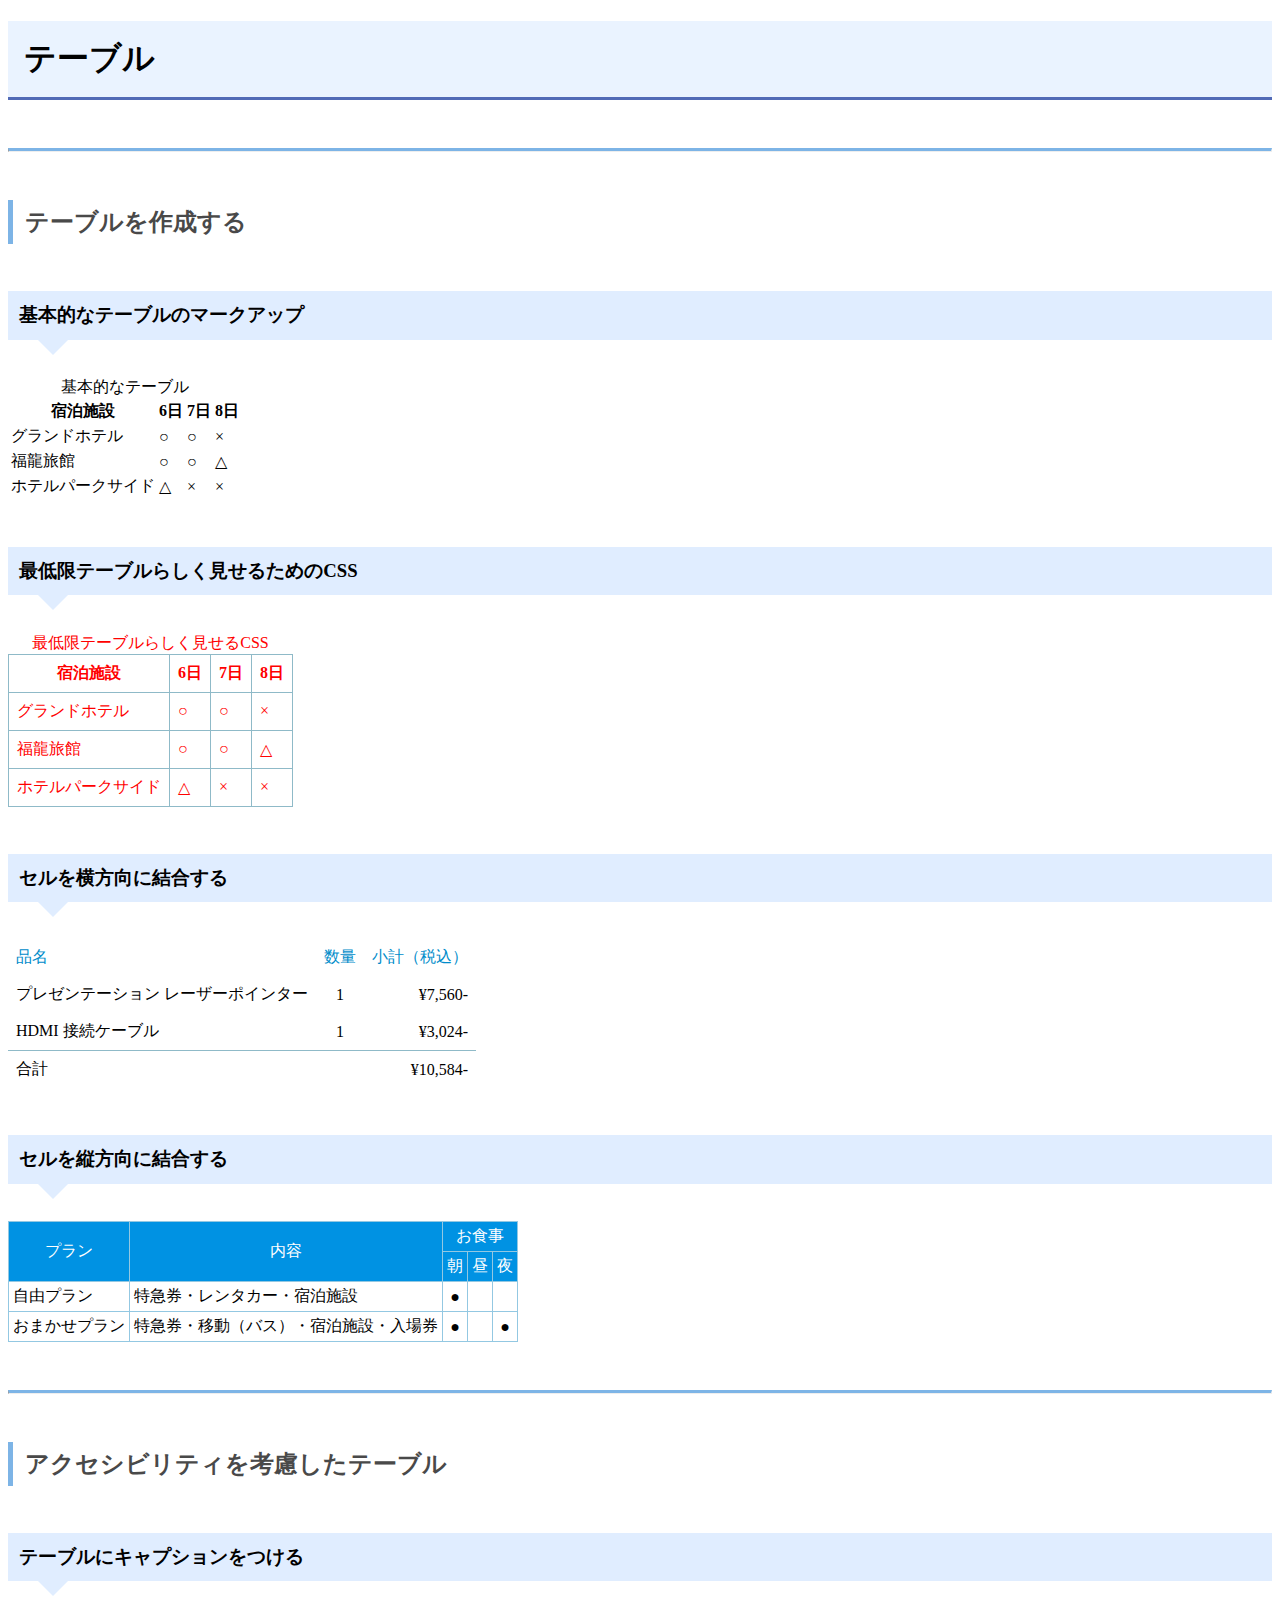
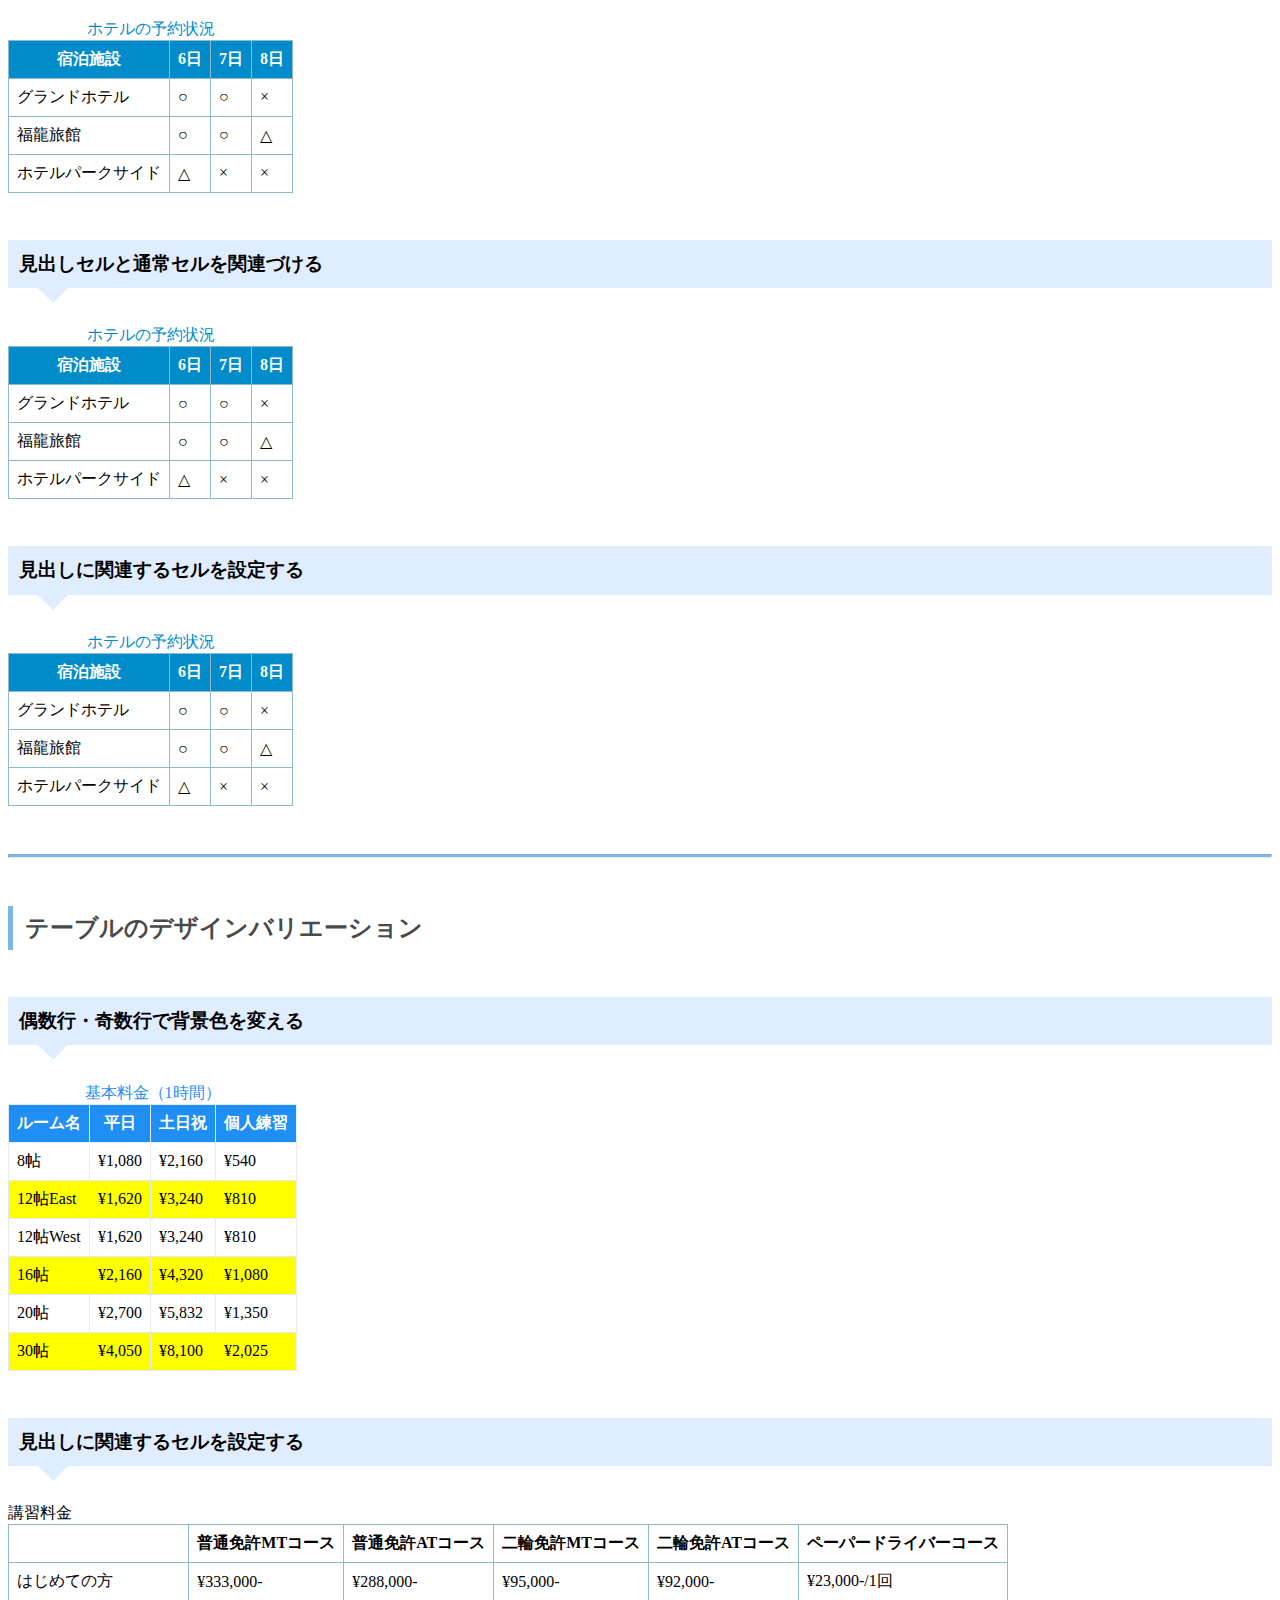
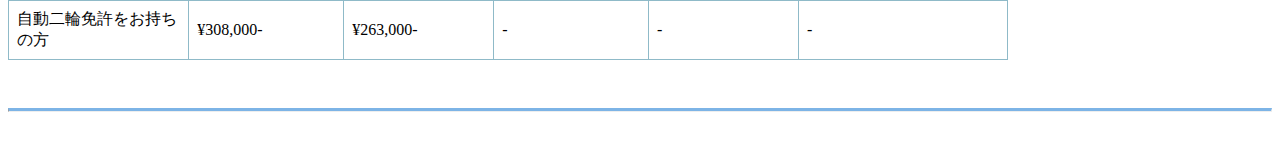
<file: chapter10/ch10-table.html>
<!DOCTYPE html>
<html>
<head>
<meta charset="utf-8">
<title>テーブル</title>
<!-- 外部ファイルのch10-style.cssを読み込む -->
<link rel="stylesheet" href="ch10-style.css">


</head>
<body>

<h1 class="main-style">テーブル</h1>

<hr>

<h2 class="main-style">テーブルを作成する</h2>

<h3 class="main-style">基本的なテーブルのマークアップ</h3>
<!-- P152 chapter7/c07-01-a/index.html -->
<section id="ch10-1-a">
<table>
	<caption>基本的なテーブル</caption>
	<tr>
		<th>宿泊施設</th><th>6日</th><th>7日</th><th>8日</th>
	</tr>
	<tr>
		<td>グランドホテル</td><td>○</td><td>○</td><td>×</td>
	</tr>
	<tr>
	
		<td>福龍旅館</td><td>○</td><td>○</td><td>△</td>
	</tr>
	<tr>
	
		<td>ホテルパークサイド</td><td>△</td><td>×</td><td>×</td>
</table>

</section>

<h3 class="main-style">最低限テーブルらしく見せるためのCSS</h3>
<!-- P154 chapter7/c07-01-b/index.html -->
<section id="ch10-1-b">
<table>
	<caption>最低限テーブルらしく見せるCSS</caption>
	<tr>
		<th>宿泊施設</th><th>6日</th><th>7日</th><th>8日</th>
	</tr>
	<tr>
		<td>グランドホテル</td><td>○</td><td>○</td><td>×</td>
	</tr>
	<tr>
		<td>福龍旅館</td><td>○</td><td>○</td><td>△</td>
	</tr>
	<tr>
		<td>ホテルパークサイド</td><td>△</td><td>×</td><td>×</td>
	</tr>
</table>
</section>

<h3 class="main-style">セルを横方向に結合する</h3>
<!-- P156 chapter7/c07-01-c/index.html -->
<section id="ch10-1-c">
<table class="checkout">
<tr>
	<th class="item">品名</th>
	<th class="qty">数量</th>
	<th class="price">小計（税込）</th>
</tr>
<tr>
	<td class="item">プレゼンテーション レーザーポインター</td>
	<td class="qty">1</td>
	<td class="price">&yen;7,560-</td>
</tr>
<tr>
	<td class="item">HDMI 接続ケーブル</td>
	<td class="qty">1</td>
	<td class="price">&yen;3,024-</td>
</tr>
<tr class="total">
	<td colspan="2">合計</td>
	<td class="price">&yen;10,584-</td>
</tr>
</table>
</section>


<h3 class="main-style">セルを縦方向に結合する</h3>
<!-- P158 chapter7/c07-01-d/index.html -->
<section id="ch10-1-d">
<table class="plan">
<tr>
	<th rowspan="2">プラン</th>
	<th rowspan="2">内容</th>
	<th colspan="3" >お食事</th>
</tr>
<tr>
	<th>朝</th>
	<th>昼</th>
	<th>夜</th>
</tr>
<tr>
	<td>自由プラン</td>
	<td>特急券・レンタカー・宿泊施設</td>
	<td class="meal">●</td>
	<td class="meal"></td>
	<td class="meal"></td>
</tr>
<tr><td>おまかせプラン</td><td>特急券・移動（バス）・宿泊施設・入場券</td><td class="meal">●</td><td class="meal"></td><td class="meal">●</td></tr>
</table>
</section>

<hr>


<h2 class="main-style">アクセシビリティを考慮したテーブル</h2>

<h3 class="main-style">テーブルにキャプションをつける</h3>
<!-- P160 chapter7/c07-02-a/index.html -->
<section id="ch10-2-a">
<table>
	<caption>ホテルの予約状況</caption>
	<tr>
		<th>宿泊施設</th><th>6日</th><th>7日</th><th>8日</th>
	</tr>
	<tr>
		<td>グランドホテル</td><td>○</td><td>○</td><td>×</td>
	</tr>
	<tr>
		<td>福龍旅館</td><td>○</td><td>○</td><td>△</td>
	</tr>
	<tr>
		<td>ホテルパークサイド</td><td>△</td><td>×</td><td>×</td>
	</tr>
</table>
</section>


<h3 class="main-style">見出しセルと通常セルを関連づける</h3>
<!-- P161-P162 chapter7/c07-02-b/index.html -->
<section id="ch10-2-b">
<table>
	<caption>ホテルの予約状況</caption>
	<tr>
		<th id="row1">宿泊施設</th>
		<th id="row2">6日</th>
		<th id="row3">7日</th>
		<th id="row4">8日</th>
	</tr>
	<tr>
		<td headers="row1">グランドホテル</td>
		<td headers="row2">○</td>
		<td headers="row3">○</td>
		<td headers="row4">×</td>
	</tr>
	<tr>
		<td headers="row1">福龍旅館</td>
		<td headers="row2">○</td>
		<td headers="row3">○</td>
		<td headers="row4">△</td>
	</tr>
	<tr>
		<td headers="row1">ホテルパークサイド</td>
		<td headers="row2">△</td>
		<td headers="row3">×</td>
		<td headers="row3">×</td>
	</tr>
</table>
</section>



<h3 class="main-style">見出しに関連するセルを設定する</h3>
<!-- P163 chapter7/c07-02-c/index.html -->
<section id="ch10-2-c">
<table>
	<caption>ホテルの予約状況</caption>
	<tr>
		<th scope="col">宿泊施設</th>
		<th scope="col">6日</th>
		<th scope="col">7日</th>
		<th scope="col">8日</th>
	</tr>
	<tr>
		<td>グランドホテル</td>
		<td>○</td>
		<td>○</td>
		<td>×</td>
	</tr>
	<tr>
		<td>福龍旅館</td>
		<td>○</td>
		<td>○</td>
		<td>△</td>
	</tr>
	<tr>
		<td>ホテルパークサイド</td>
		<td>△</td>
		<td>×</td>
		<td>×</td>
	</tr>
</table>
</section>


<hr>


<h2 class="main-style">テーブルのデザインバリエーション</h2>

<h3 class="main-style">偶数行・奇数行で背景色を変える</h3>
<!-- P165-P166 chapter7/c07-03-a/index.html -->
<section id="ch10-3-a">
<table class="price">
<caption>基本料金（1時間）</caption>
<tr>
	<th>ルーム名</th><th>平日</th><th>土日祝</th><th>個人練習</th>
</tr>
<tr>
	<td>8帖</td><td>&yen;1,080</td><td>&yen;2,160</td><td>&yen;540</td>
</tr>
<tr>
	<td>12帖East</td><td>&yen;1,620</td><td>&yen;3,240</td><td>&yen;810</td>
</tr>
<tr>
	<td>12帖West</td><td>&yen;1,620</td><td>&yen;3,240</td><td>&yen;810</td>
</tr>
<tr>
	<td>16帖</td><td>&yen;2,160</td><td>&yen;4,320</td><td>&yen;1,080</td>
</tr>
<tr>
	<td>20帖</td><td>&yen;2,700</td><td>&yen;5,832</td><td>&yen;1,350</td>
</tr>
<tr>
	<td>30帖</td><td>&yen;4,050</td><td>&yen;8,100</td><td>&yen;2,025</td>
</tr>
</table>
</section>


<h3 class="main-style">見出しに関連するセルを設定する</h3>
<!-- P167-P168 chapter7/c07-03-b/index.html -->
<section id="ch10-3-b">
<div class="table-wrapper">
	<table class="price">
	<caption>講習料金</caption>
	<tr>
		<td> </td>
		<th>普通免許MTコース</th>
		<th>普通免許ATコース</th>
		<th>二輪免許MTコース</th>
		<th>二輪免許ATコース</th>
		<th>ペーパードライバーコース</th>
	</tr>
	<tr>
		<td>はじめての方</td>
		<td>¥333,000-</td>
		<td>¥288,000-</td>
		<td>¥95,000-</td>
		<td>¥92,000-</td>
		<td>¥23,000-/1回</td>
	</tr>
	<tr>
		<td>自動二輪免許をお持ちの方</td>
		<td>¥308,000-</td>
		<td>¥263,000-</td>
		<td>-</td>
		<td>-</td>
		<td>-</td>
	</tr>
	</table>
</div>
</section>


<hr>

</body>
</html>
</file>
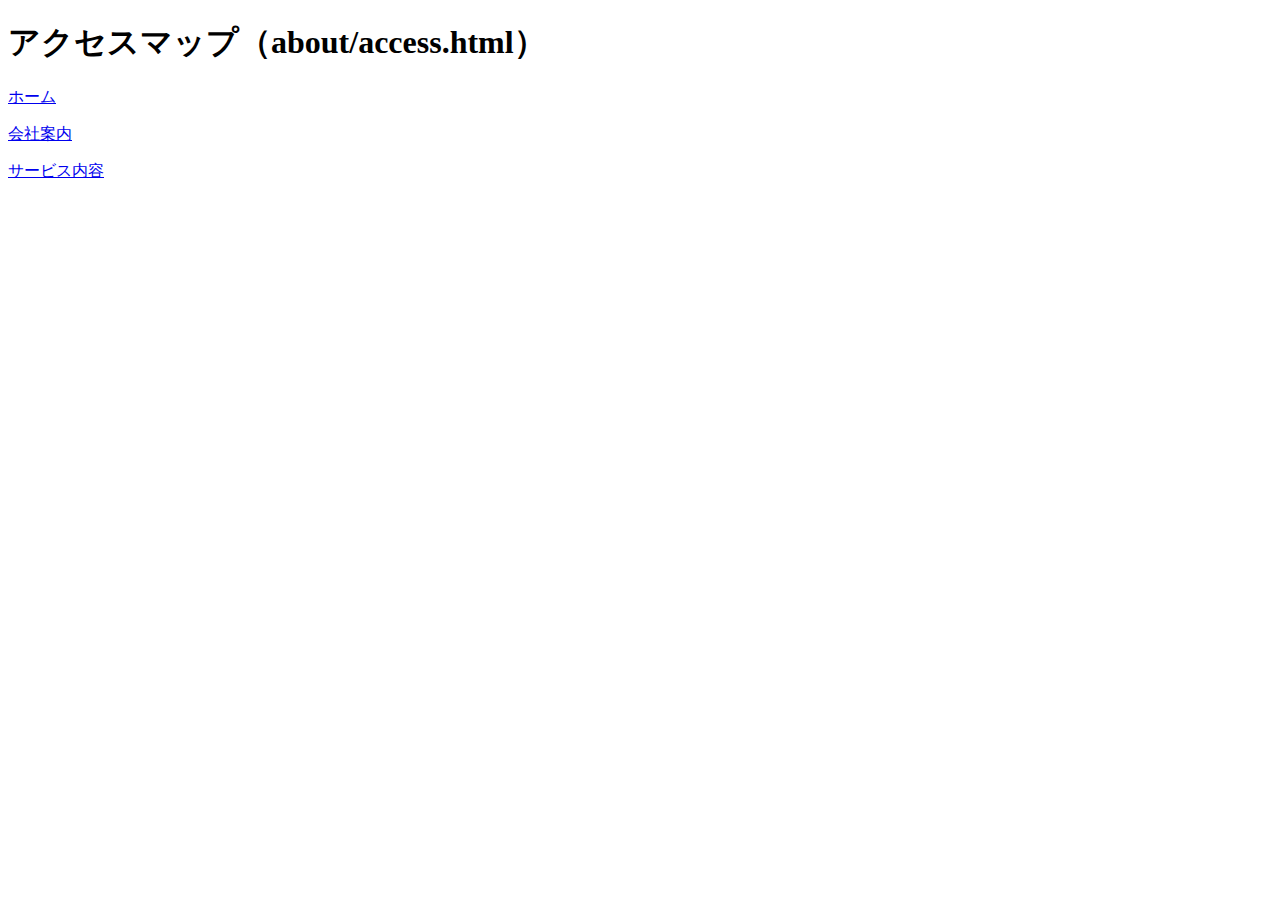
<file: chapter08/c05-01-c/about/access.html>
<!DOCTYPE html>
<html>
<head>
<meta charset="utf-8">
<title>サイト内の別のページへリンクする | 05-01-c</title>
</head>
<body>
<h1>アクセスマップ（about/access.html）</h1>
<p><a href="../index.html">ホーム</a></p>
<p><a href="access.html">会社案内</p>
<p><a href="../service/index.html">サービス内容</a></p>
</body>
</html>
</file>
<file: chapter06/style.css>
@charset "utf-8";
body {
	font-family: sans-serif;
}
h1 {
	font-size: 21px;
}
h2 {
	font-size: 18px;
}
p {
	margin-top: 0;
	margin-bottom: 0;
}
.info {
	list-style-type: none;
}

.profile {
	padding: 16px;
	border: 1px solid #095cdc;
}

.profile h2 {
	margin-top: 0;
	margin-bottom: 0;
}
</file>
<file: chapter08/ch08-style.css>
@charset "utf-8";

/* メインとなる全体のデザイン */
h1.main-style {
	padding: 0.5em;
	color: #010101;
	background: #eaf3ff;
	border-bottom: solid 3px #516ab6;
}

h2.main-style {
	padding: 0.25em 0.5em;/*上下 左右の余白*/
	color: #494949;/*文字色*/
	background: transparent;/*背景透明に*/
	border-left: solid 5px #7db4e6;/*左線*/
}

h3.main-style {
	margin-top: 2.5em;
	margin-bottom: 2em;
	position: relative;
	padding: 0.6em;
	background: #e0edff;
}

h3.main-style:after {
  position: absolute;
  content: '';
  top: 100%;
  left: 30px;
  border: 15px solid transparent;
  border-top: 15px solid #e0edff;
  width: 0;
  height: 0;
}

hr {
	border-top: 3px solid #7db4e6;
	margin-top: 3rem;
	margin-bottom: 3rem;
}

/*ここから教科書を参考に記載*/

/* リンクの状態に合わせて表示を変える */
/* P92-P93 chapter5/c05-02-a */

#ch08-2-a a {
	color: #0073bc;
}

#ch08-2-a a:link {
	color: #0073bc;
}

#ch08-2-a a:visited {
	color: #02314c;
}

#ch08-2-a a:hover {
	color: #b7dbf2;
}

#ch08-2-a a:active {
	color: #4ca4e8;
}


/* 実践的なWebデザインで書かれるCSSの例 */
/* P94 chapter5/c05-02-b */

#ch08-2-b a {
	color: #0073bc;
}

#ch08-2-b a:hover {
	color: #b7dbf2;
}

#ch08-2-b a:active {
	color: #4ca4e8;
}

/* リンクの下線を消して、ホバーの時に表示させる */
/* P94-P95 chapter5/c05-02-c */

#ch08-2-c a {
	color: #0073bc;
	text-decoration: none;
}
#ch08-2-c a:hover {
	color: #b7dbf2;
	text-decoration: underline;
}

/* 別タブで開くリンクの後ろにアイコンを表示する */
/* P96 chapter5/c05-02-d */

#ch08-2-d a {
	color: #0073bc;
}
#ch08-2-d a:hover {
	color: #b7dbf2;
}
#ch08-2-d
a[target="_blank"]::after {
	content: url(images/opentab.png);
}

/* 画像を縮小して表示する */
/* P103 chapter5/c05-03-c */

#ch08-3-c .img-responsive {
	display: block;
	max-width: 100%;
	height: auto;
}
#ch08-3-c 
.thumbnail {
	width: 200px;
}


/* ホバーしたとき画像の透明度を変更する */
/* P105-P106 chapter5/c05-04-c */

#ch08-4-c a:hover img {
	opacity: 0.5;
}

/* ホバーしたとき画像に枠線をつける */
/* P107 chapter5/c05-04-d */

#ch08-4-d .frame {
	padding: 8px;
	border: 1px solid transparent;
}
#ch08-4-d
a:hover .frame {
	border: 1px solid #ccc;
}

/* 画像にテキストを回り込ませる */
/* P108-P110 chapter5/c05-05-a */

#ch08-5-a p {
	margin: 0 0 1em 0;
}
#ch08-5-a .float-box {
	float: left;
	margin-right: 1em;
	margin-bottom: 0.5em;
	vertical-align: baseline;
}
#ch08-5-a .float-clear {
	overflow: hidden;
}
</file>
<file: chapter09/ch09-style.css>
@charset "utf-8";

/* メインとなる全体のデザイン */
h1.main-style {
	padding: 0.5em;
	color: #010101;
	background: #eaf3ff;
	border-bottom: solid 3px #516ab6;
}

h2.main-style {
	padding: 0.25em 0.5em;/*上下 左右の余白*/
	color: #494949;/*文字色*/
	background: transparent;/*背景透明に*/
	border-left: solid 5px #7db4e6;/*左線*/
}

h3.main-style {
	margin-top: 2.5em;
	margin-bottom: 2em;
	position: relative;
	padding: 0.6em;
	background: #e0edff;
}

h3.main-style:after {
  position: absolute;
  content: '';
  top: 100%;
  left: 30px;
  border: 15px solid transparent;
  border-top: 15px solid #e0edff;
  width: 0;
  height: 0;
}

hr {
	border-top: 3px solid #7db4e6;
	margin-top: 3rem;
	margin-bottom: 3rem;
}

/*ここから教科書を参考に記載*/

/* サブナビゲーションのマークアップ例 */
/* P116-P117 chapter6/c06-02-a */

#ch09-2-a .subnav ul {
	margin: 0;
	padding: 0;
	list-style-type: none;
}
.subnav a {
	padding-left: 16px;
	background: url(images/listmark.png) no-repeat left 0 top 4px;
}	

/* サブナビゲーションの先頭にマークをつける */
/* P118-P119 chapter6/c06-02-b */

#ch09-2-b .subnav ul {
	margin: 0;
	padding: 0;
	list-style-type: none;
}
#ch09-2-b .subnav a {
	
	color: #1864b9;
	text-decoration: none;
}
#ch09-2-b .subnav a:hover {
	color: #0f3f74;
	text-decoration: underline;
}
.subnav a {
	padding-left: 16px;
	background: url(images/listmark.png) no-repeat left 0 top 4px;
}
/* 「最近の記事」をリストする */
/* P120-P121 chapter6/c06-02-c */

#ch09-2-c .sidebar {
	padding: 8px;
	border: 1px solid #ccc;
	width: 300px;
}
#ch09-2-c .subnav {
	list-style-type: none;
	margin: 0;
	padding: 0;
}
#ch09-2-c .subnav li {
	overflow: hidden;
	margin: 1em 0 1em 0;
}
#ch09-2-c .subnav .thumb {
	float: left;
	width: 100px;
}
#ch09-2-c .subnav .summary {
	margin: 0 0 0 108px;
}
#ch09-2-c .subnav a {
	text-decoration: none;
}

/* パンくずリストを作成する */
/* P121-P123 chapter6/c06-02-d */

#ch09-2-d .breadcrumb ol {
	list-style-type: none;
	margin: 0;
	padding: 0;
}
#ch09-2-d .breadcrumb li {
	display: inline;	
}
#ch09-2-d .breadcrumb li::after {
	content: ">>";
	color: #999;
}
#ch09-2-d .breadcrumb li:last-child::after {
	content: none;
}
#ch09-2-d .breadcrumb a {
	text-decoration: none;
	color: #1864b9;
}


/* ボックスに枠線をつける */
/* P132 chapter6/c06-03-a */

#ch09-3-a .item {
	border: 1px solid #cccccc;	
	width: 300px;
}
#ch09-3-a .item h3 {
	margin: 0.5em 0 0.5em 0;
	font-size: 16px;
}
#ch09-3-a .item p {
	margin: 0;
	font-size: 14px;
	color: #666666;
}


/* ボックスの右と下に枠線をつける */
/* P134 chapter6/c06-03-b */

#ch09-3-b .item {
	border-right: 1px solid #cccccc;
	border-bottom: 1px solid #cccccc;	
	width: 300px;
}
#ch09-3-b .item h3 {
	margin: 0.5em 0 0.5em 0;
	font-size: 16px;
}
#ch09-3-b .item p {
	margin: 0;
	font-size: 14px;
	color: #666666;
}

/* コンテンツと枠線の間にパディングを設ける */
/* P135 chapter6/c06-03-c */

#ch09-3-c .item {
	border: 1px solid #ccc;
	padding: 8px;
	width: 300px;
}
#ch09-3-c .item h3 {
	margin: 0.5em 0 0.5em 0;
	font-size: 16px;
}
#ch09-3-c .item p {
	margin: 0;
	font-size: 14px;
	color: #666;
}

/* ボックスを縦に並べる */
/* P137 chapter6/c06-04-a */

#ch09-4-a .item {
	margin: 16px;	
	border: 1px solid #ccc;
	padding: 8px;
	width: 300px;
}
#ch09-4-a .item h3 {
	margin: 0.5em 0 0.5em 0;
	font-size: 16px;
}
#ch09-4-a .item p {
	margin: 0;
	font-size: 14px;
	color: #666;
}

/* ボックスを横に並べる */
/* P139-P140 chapter6/c06-04-b */

#ch09-4-b 
.wrapper {
	overflow: hidden;
}
#ch09-4-b .item {
	float: left;
	margin: 8px 0 8px 8px;	
	border: 1px solid #ccc;
	padding: 8px;
	width: 300px;
}
#ch09-4-b .item h3 {
	margin: 0.5em 0 0.5em 0;
	font-size: 16px;
}
#ch09-4-b .item p {
	margin: 0;
	font-size: 14px;
	color: #666;
}

/* ボックスに背景色をつける */
/* P143 chapter6/c06-05-a */

#ch09-5-a .item {
	margin: 8px;
	border: 1px solid #ccc;
	padding: 8px;
	width: 300px;
	background-color: gray;	
}
#ch09-5-a .item h3 {
	margin: 0.5em 0 0.5em 0;
	font-size: 16px;
}
#ch09-5-a .item p {
	margin: 0;
	font-size: 14px;
	color: white;
}

/* ボックスを背景画像で塗りつぶす */
/* P144 chapter6/c06-05-b */

#ch09-5-b {
	margin: 0;
}
#ch09-5-b .item {
	margin: 8px;
	border: 1px solid #ccc;
	padding: 8px;
	width: 300px;
	background: url(images/bg1204.png) #fafafa;	
}
#ch09-5-b .item h3 {
	margin: 0.5em 0 0.5em 0;
	font-size: 16px;
}
#ch09-5-b .item p {
	margin: 0;
	font-size: 14px;
	color: #666;
}

/* 複数の背景画像を指定する */
/* P148 chapter6/c06-05-c */

#ch09-5-c blockquote {
	margin: 0;
	padding: 32px;
	width: 300px;
	background: url(images/quote-left.png) no-repeat left 10px top 20px,
	url(images/quote-right.png) no-repeat right 10px bottom 20px,
	#eee;
	
}

/* ボックスの角を丸くする */
/* P149 chapter6/c06-05-d */

#ch09-5-d blockquote {
	border-radius: 13px;	
	margin: 0;
	padding: 32px;
	width: 300px;
	background: url(images/quote-left.png) no-repeat left 10px top 20px,
				url(images/quote-right.png) no-repeat right 10px bottom 20px,
				#eee;
}
</file>
<file: chapter10/ch10-style.css>
@charset "utf-8";

/* メインとなる全体のデザイン */
h1.main-style {
	padding: 0.5em;
	color: #010101;
	background: #eaf3ff;
	border-bottom: solid 3px #516ab6;
}

h2.main-style {
	padding: 0.25em 0.5em;/*上下 左右の余白*/
	color: #494949;/*文字色*/
	background: transparent;/*背景透明に*/
	border-left: solid 5px #7db4e6;/*左線*/
}

h3.main-style {
	margin-top: 2.5em;
	margin-bottom: 2em;
	position: relative;
	padding: 0.6em;
	background: #e0edff;
}

h3.main-style:after {
  position: absolute;
  content: '';
  top: 100%;
  left: 30px;
  border: 15px solid transparent;
  border-top: 15px solid #e0edff;
  width: 0;
  height: 0;
}

hr {
	border-top: 3px solid #7db4e6;
	margin-top: 3rem;
	margin-bottom: 3rem;
}

/*ここから教科書を参考に記載*/

/* 最低限テーブルらしく見せるためのCSS */
/* P154 chapter7/c07-01-b */
#ch10-1-b table {
	border-collapse: collapse;
	color: red;
}
#ch10-1-b th,
#ch10-1-b td {
	border: 1px solid #8fbac8;
	padding: 8px;
}

/* P156 chapter7/c07-01-c */
#ch10-1-c table {
	border-collapse: collapse;
}
#ch10-1-c .checkout th,
#ch10-1-c .checkout td {
	padding: 8px;
}
#ch10-1-c .checkout th {
	font-weight: normal;
	color: #008cca;
}
#ch10-1-c .checkout th.item {
	text-align: left;
}
#ch10-1-c .checkout .qty {
	text-align: center;
}
#ch10-1-c .checkout .price {
	text-align: right;
}
#ch10-1-c .checkout .total {
	border-top: 1px solid #8fbac8;
}

/* P158 chapter7/c07-01-d */
#ch10-1-d table {
	border-collapse: collapse;
}
#ch10-1-d .plan th,
#ch10-1-d .plan td {
	border: 1px solid #93C8E2;
	padding: 4px;
	font-weight: normal;
}
#ch10-1-d .plan th {
	color: #fff;
	background: #0092e3;
}
#ch10-1-d .meal {
	text-align: center;
}



/* P160 chapter7/c07-02-a */
#ch10-2-a table {
	border-collapse: collapse;
}
#ch10-2-a caption {
	color: #008cca;
}
#ch10-2-a th,
#ch10-2-a td {
	border: 1px solid #8fbac8;
	padding: 8px;
}
#ch10-2-a th {
	color: #fff;
	background: #008cca;
}

/* P161-P162 chapter7/c07-02-b */
#ch10-2-b table {
	border-collapse: collapse;
}
#ch10-2-b caption {
	color: #008cca;
}
#ch10-2-b th,
#ch10-2-b td {
	border: 1px solid #8fbac8;
	padding: 8px;
}
#ch10-2-b th {
	color: #fff;
	background: #008cca;
}

/* P163 chapter7/c07-02-c */
#ch10-2-c table {
	border-collapse: collapse;
}
#ch10-2-c caption {
	color: #008cca;
}
#ch10-2-c th,
#ch10-2-c td {
	border: 1px solid #8fbac8;
	padding: 8px;
}
#ch10-2-c th {
	color: #fff;
	background: #008cca;
}



/* P165-166 chapter7/c07-03-a */
#ch10-3-a table {
	border-collapse: collapse;
}
#ch10-3-a .price caption {
	color: #1f8ef5;
}
#ch10-3-a .price th,
#ch10-3-a .price td {
	border: 1px solid #e3ecf5;
	padding: 8px;
}
#ch10-3-a .price th {
	border: 1px solid #e3ecf5;
	color: #fff;
	background: #1f8ef5;
}
#ch10-3-a .price tr:nth-child(odd) {
	background: yellow;
}

/* P167-168 chapter7/c07-03-b */
#ch10-3-b .table-wrapper {
       overflow-x: scroll;
}       

#ch10-3-b table {
	border-collapse: collapse;
}
#ch10-3-b .price {
       width: 1000px;
}       

#ch10-3-b .price caption {
	text-align: left;
}
#ch10-3-b .price th,
#ch10-3-b .price td {
	border: 1px solid #8fbac8;
	padding: 8px;
}
#ch10-3-b .price th {
	white-space: nowrap;	
}
</file>
